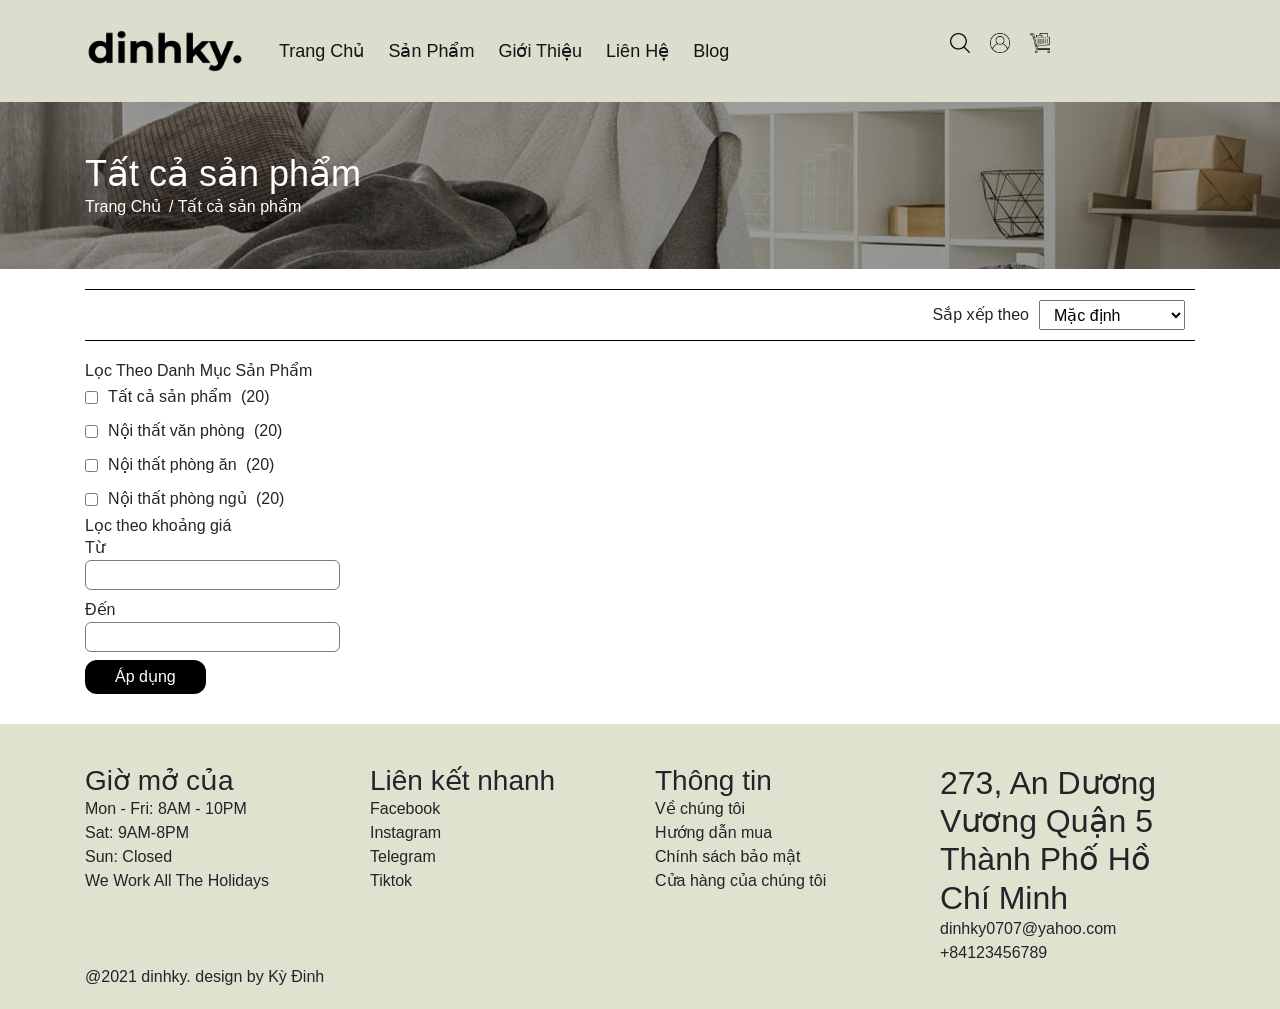
<file: danh-muc-san-pham.html>
<!DOCTYPE html>
<html lang="en">
<head>
    <meta charset="UTF-8">
    <meta http-equiv="X-UA-Compatible" content="IE=edge">
    <meta name="viewport" content="width=device-width, initial-scale=1.0">
    <title>Document</title>
    <link rel="stylesheet" href="./assets/css/bootstrap.css">
    <link rel="stylesheet" href="./assets/css/style.css">
    <script src="./assets/js/jquery.js"></script>
    <link rel="stylesheet" href="./assets/css/all.css">
    <link rel="shortcut icon" type="image/png" href="./assets/img/logo/logo_title.png">

</head>
<body>
    <div class="category-wrapper">
        <header class="header"></header>
        <div class="content">
            
            <div class="banner_all-shop">
                <div class="container">
                    <div class="banner_shop-title">
                        <h2 class="banner_shop-title-h2">
                            Tất cả sản phẩm
                        </h2>
                        <div class="banner_shop-link">
                            <a href="./index.html">Trang Chủ</a>
                            <span class="banner_title-span">Tất cả sản phẩm</span>
                        </div>
                    </div>
                </div>
            </div>
    
            <div class="product_shop">
                <div class="container">
                    <div class="menu_sort">
                        <div class="menu_sort-left">
                            <span><i class="fa fa-th"></i></span>
                            <span><i class="fal fa-list-ul"></i></span>
                        </div>
                        <div class="menu_sort-right">
                            <label for="sortby">Sắp xếp theo</label>
                            <select name="sortby" id="sortby">
                                <option value="0" class="sortby-option">Mặc định</option>
                                <option value="1" class="sortby-option">Giá Tăng Dần</option>
                                <option value="2" class="sortby-option">Giá Giảm Dần</option>
                            </select>
                        </div>
                    </div>
                    <div class="all-product">
                        <div class="row">
                            <div class="col-xl-3 col-lg-3">
                                <div class="filter-category">
                                    <h3 class="filter-category-title">
                                        Lọc Theo Danh Mục Sản Phẩm
                                    </h3>
                                    <ul class="filter-category-list">
                                        <li class="filter-category-item">
                                            <input type="checkbox" class="all checkbox-product" name="" id="checkbox1">
                                            <label for="checkbox1">
                                                <span>Tất cả sản phẩm</span>
                                                <span class="quantity-all">(20)</span>
                                            </label>
    
                                        </li>
                                        <li class="filter-category-item">
                                            <input type="checkbox" class="office checkbox-product" name="" id="checkbox2">
                                            <label for="checkbox2">
                                                <span>Nội thất văn phòng</span>
                                                <span class="quantity-office">(20)</span>
                                            </label>
    
                                        </li>
                                        <li class="filter-category-item">
                                            <input type="checkbox" class="kitchen checkbox-product" name="" id="checkbox3">
                                            <label for="checkbox3">
                                                <span>Nội thất phòng ăn</span>
                                                <span class="quantity-kitchen">(20)</span>
                                            </label>
                                        </li>
                                        <li class="filter-category-item">
                                            <input  type="checkbox" class=" bedroom checkbox-product" name="" id="checkbox4">
                                            <label for="checkbox4">
                                                <span>Nội thất phòng ngủ</span>
                                                <span class="quantity-bedroom">(20)</span>
                                            </label>
                                        </li>
                                    </ul>
                                </div>
                                <div class="filter-cost">
                                    <h3 class="filter-cost-title">
                                        Lọc theo khoảng giá
                                    </h3>
                                    <div class="message-filter-range">
                                        
                                    </div>
                                    <div class="filter-cost-group">
                                        <div class="cost-group">
                                            <label for="filter-cost-from">Từ</label>
                                            <input type="number" class="filter-cost-input" id="filter-cost-from">
                                        </div>
                                        <div class="cost-group">
                                            <label for="filter-cost-to">Đến</label>
                                            <input type="number" class="filter-cost-input" id="filter-cost-to">
                                        </div>
                                    </div>
                                    <div>
                                        <button type="button" class="btn-apply-filter-cost">Áp dụng</button>
                                    </div>
                                    
                                </div>
                            </div>
                            <div class="col-xl-9 col-lg-9">
                               <div class="row product-render-all">
                                   <!-- render product Page tat-ca-san-pham.html -->
                               </div>
                               <ul class="product-page-list">
                                <!-- render List Page page tat-ca-san-pham.html -->
                               </ul>
                            </div>
                        </div>
                    </div>
                </div>
            </div>
        
        </div>
        <footer class="footer"></footer>
    </div>
    <div class="modal_login-register"></div>
    <div class="form_login"></div>
    <div class="form_register"></div>
    <div class="form_search"></div>
</body>
<script src="./assets/js/header.js"></script>
<script src="./assets/js/category.js"></script>
</html>
</file>
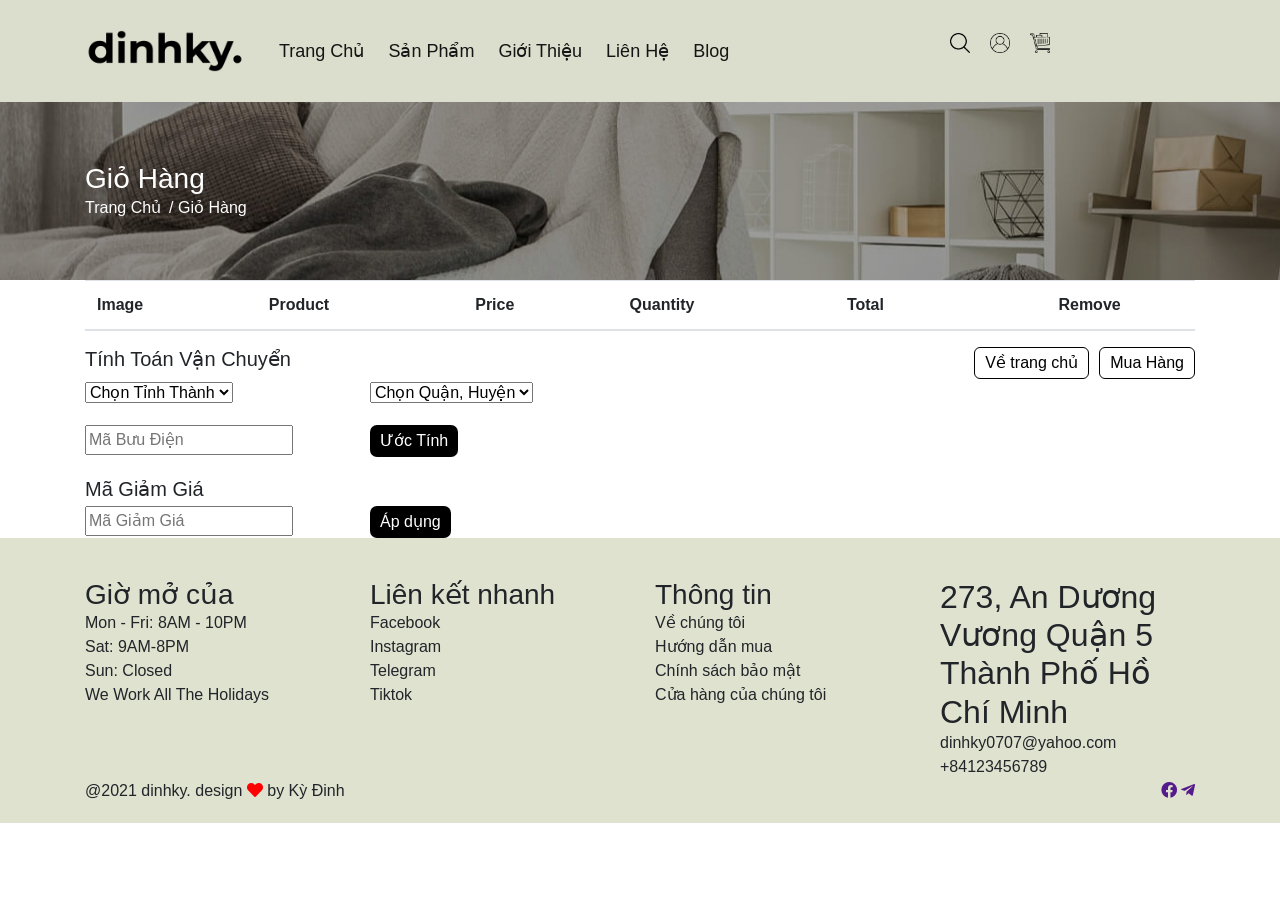
<file: gio-hang.html>
<!DOCTYPE html>
<html lang="en">
<head>
    <meta charset="UTF-8">
    <meta http-equiv="X-UA-Compatible" content="IE=edge">
    <meta name="viewport" content="width=device-width, initial-scale=1.0">
    <title>Document</title>
    <link rel="stylesheet" href="assets/css/bootstrap.css">
    <link rel="stylesheet" href="assets/css/style.css">
    <script src="./assets/js/jquery.js"></script>
    <link rel="stylesheet" href="https://pro.fontawesome.com/releases/v5.10.0/css/all.css" integrity="sha384-AYmEC3Yw5cVb3ZcuHtOA93w35dYTsvhLPVnYs9eStHfGJvOvKxVfELGroGkvsg+p" crossorigin="anonymous"/>
    <link rel="stylesheet" href="./assets/css/giohang.css">
    <link rel="shortcut icon" type="image/png" href="./assets/img/logo/logo_title.png">
    
</head>
<body>
    <div class="wrapper-cart">
        <header class="header"></header>
        <div class="content">
            <div class="cart-banner">
                <div class="container">
                    <h3 class="cart-banner-title">Giỏ Hàng</h3>
                    <div class="cart-banner-link">
                        <a href="./index.html" class="cart-banner-link-a">Trang Chủ</a>
                        <span class="cart-banner-span">Giỏ Hàng</span>
                    </div>
                </div>
            </div>
            <div class="product-cart">
                <div class="container">
                    <table class="table">
                        <thead>
                            <tr>
                                <th class="pro-thumbnail">Image</th>
                                <th class="pro-title">Product</th>
                                <th class="pro-price">Price</th>
                                <th class="pro-quantity">Quantity</th>
                                <th class="pro-subtotal">Total</th>
                                <th class="pro-remove">Remove</th>
                            </tr>
                        </thead>
                        <tbody class="render-listcart-cart">
                           <!-- render table -->
                        </tbody>
                    </table>
                    <div class="row">
                        <div class="col-lg-6 col-12">
                            <div class="cart-left-top">
                                <h3 class="cart-left-top-title">Tính Toán Vận Chuyển</h3>
                                <div class="row">
                                    <div class="col-lg-6 col-6" style="margin-bottom: 20px;">
                                        <select name="" id="" class="cart-left-select">
                                            <option value="0" selected>Chọn Tỉnh Thành</option>
                                            <option value="1">Việt Nam</option>
                                            <option value="1">Việt Nam</option>
                                            <option value="1">Việt Nam</option>
                                            <option value="1">Việt Nam</option>
                                            <option value="1">Việt Nam</option>
                                        </select>
                                    </div>
                                    <div class="col-lg-6 col-6">
                                        <select name="" id="" class="cart-left-select">
                                            <option value="0">Chọn Quận, Huyện</option>
                                        </select>
                                    </div>
                                    <div class="col-lg-6 col-6">
                                        <input type="text" placeholder="Mã Bưu Điện">
                                    </div>
                                    <div class="col-lg-6 col-6">
                                        <button type="button" class="btn-estimate">Ước Tính</button>
                                    </div>
                                </div>
                            </div>
                            <div class="cart-left-bot">
                                <h3 class="cart-left-bot-title">
                                    Mã Giảm Giá
                                </h3>
                                <div class="row">
                                    <div class="col-lg-6 col-6">
                                        <input type="text" placeholder="Mã Giảm Giá">
                                    </div>
                                    <div class="col-lg-6 col-6">
                                        <button type="button" class="btn-apply">Áp dụng</button>
                                    </div>
                                </div>
                            </div>
                            
                        </div>
                        <div class="col-lg-6 col-12">
                            <div class="cart-right">
                                <div class="cart-right-bot">
                                    <a href="./index.html">Về trang chủ</a>
                                    <a href="./mua-hang.html">Mua Hàng</a>
                                </div>
                            </div>
                        </div>
                    </div>
                </div>
            </div>
        </div>
        <footer class="footer"></footer>
    </div>
    <div class="modal_login-register"></div>
    <div class="form_login"></div>
    <div class="form_register"></div>
    <div class="form_search"></div>
</body>
<script src="./assets/js/cart.js"></script>
<script src="./assets/js/header.js"></script>
</html>
</file>
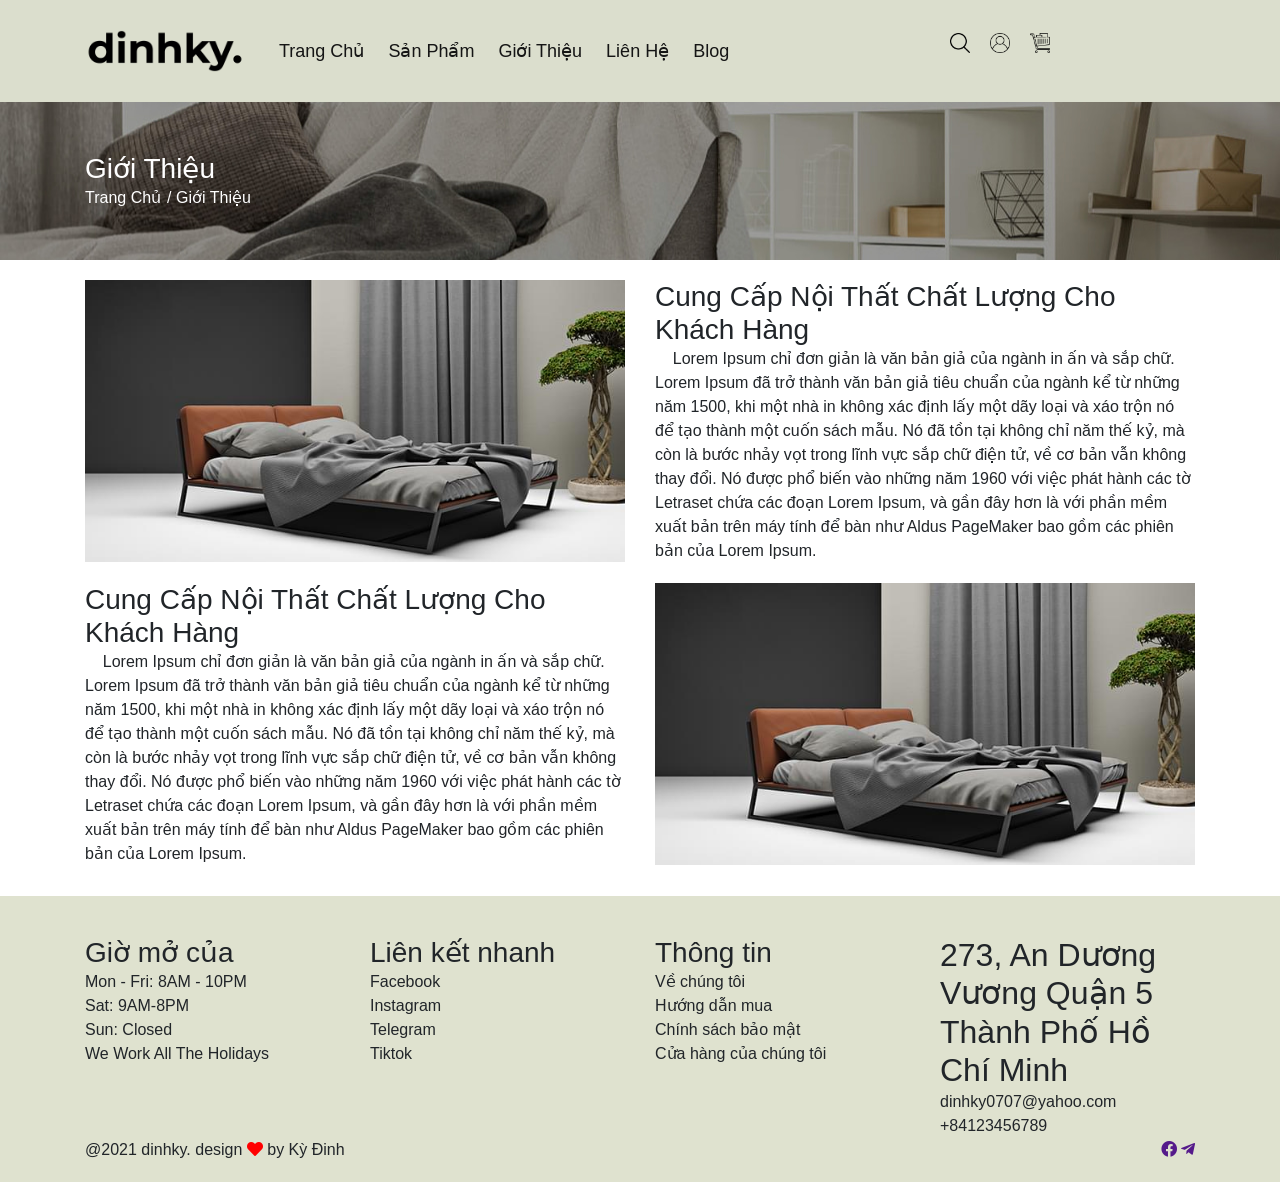
<file: gioi-thieu.html>
<!DOCTYPE html>
<html lang="en">
<head>
    <meta charset="UTF-8">
    <meta http-equiv="X-UA-Compatible" content="IE=edge">
    <meta name="viewport" content="width=device-width, initial-scale=1.0">
    <title>Giới Thiệu</title>
    <link rel="stylesheet" href="https://pro.fontawesome.com/releases/v5.10.0/css/all.css" integrity="sha384-AYmEC3Yw5cVb3ZcuHtOA93w35dYTsvhLPVnYs9eStHfGJvOvKxVfELGroGkvsg+p" crossorigin="anonymous"/>
    <link rel="stylesheet" href="assets/css/bootstrap.css">
    <link rel="stylesheet" href="assets/css/style.css">
    <script src="./assets/js/jquery.js"></script>
    <link rel="stylesheet" href="./assets/css/about.css">
    <link rel="shortcut icon" type="image/png" href="./assets/img/logo/logo_title.png">

</head>
<body>
    <div class="wrapper-about">
        <header class="header"></header>
        <div class="content">
            <div class="about-section-banner">
                <div class="container">
                    <div class="about-content">
                        <h3 class="about-content-title">Giới Thiệu</h3>
                        <div class="about-content-link">
                            <a href="./index.html">Trang Chủ</a>
                            <span>Giới Thiệu</span>
                        </div>
                    </div>
                </div>
            </div>
            <div class="about-section-content-1">
                <div class="container">
                    <div class="row">
                        <div class="col-xl-6 col-lg-6 col-md-6 col-sm-6 col-6">
                            <div class="sec-1-left">
                                <img src="./assets/img/banner/banner6.jpg" alt="">
                            </div>
                        </div>
                        <div class="col-xl-6 col-lg-6 col-md-6 col-sm-6 col-6">
                            <div class="sec-1-right">
                                <h3 class="sec-1-title">
                                    Cung Cấp Nội Thất Chất Lượng Cho Khách Hàng
                                </h3>
                                <p>&nbsp&nbsp&nbsp&nbspLorem Ipsum chỉ đơn giản là văn bản giả của ngành in ấn và sắp chữ. Lorem Ipsum đã trở thành văn bản giả tiêu chuẩn của ngành kể từ những năm 1500, khi một nhà in không xác định lấy một dãy loại và xáo trộn nó để tạo thành một cuốn sách mẫu. Nó đã tồn tại không chỉ năm thế kỷ, mà còn là bước nhảy vọt trong lĩnh vực sắp chữ điện tử, về cơ bản vẫn không thay đổi. Nó được phổ biến vào những năm 1960 với việc phát hành các tờ Letraset chứa các đoạn Lorem Ipsum, và gần đây hơn là với phần mềm xuất bản trên máy tính để bàn như Aldus PageMaker bao gồm các phiên bản của Lorem Ipsum.</p>
                            </div>
                        </div>
                    </div>
                </div>
            </div>
            <div class="about-section-content-1">
                <div class="container">
                    <div class="row">
                        <div class="col-xl-6 col-lg-6 col-md-6 col-sm-6 col-6">
                            <div class="sec-1-right">
                                <h3 class="sec-1-title">
                                    Cung Cấp Nội Thất Chất Lượng Cho Khách Hàng
                                </h3>
                                <p>&nbsp&nbsp&nbsp&nbspLorem Ipsum chỉ đơn giản là văn bản giả của ngành in ấn và sắp chữ. Lorem Ipsum đã trở thành văn bản giả tiêu chuẩn của ngành kể từ những năm 1500, khi một nhà in không xác định lấy một dãy loại và xáo trộn nó để tạo thành một cuốn sách mẫu. Nó đã tồn tại không chỉ năm thế kỷ, mà còn là bước nhảy vọt trong lĩnh vực sắp chữ điện tử, về cơ bản vẫn không thay đổi. Nó được phổ biến vào những năm 1960 với việc phát hành các tờ Letraset chứa các đoạn Lorem Ipsum, và gần đây hơn là với phần mềm xuất bản trên máy tính để bàn như Aldus PageMaker bao gồm các phiên bản của Lorem Ipsum.</p>
                            </div>
                        </div>
                        <div class="col-xl-6 col-lg-6 col-md-6 col-sm-6 col-6">
                            <div class="sec-1-left">
                                <img src="./assets/img/banner/banner6.jpg" alt="">
                            </div>
                        </div>
                        
                    </div>
                </div>
            </div>
        </div>
        <footer class="footer"></footer>
    </div>
    <div class="modal_login-register"></div>
    <div class="form_login"></div>
    <div class="form_register"></div>
</body>
<script src="./assets/js/header.js"></script>
</html>
</file>
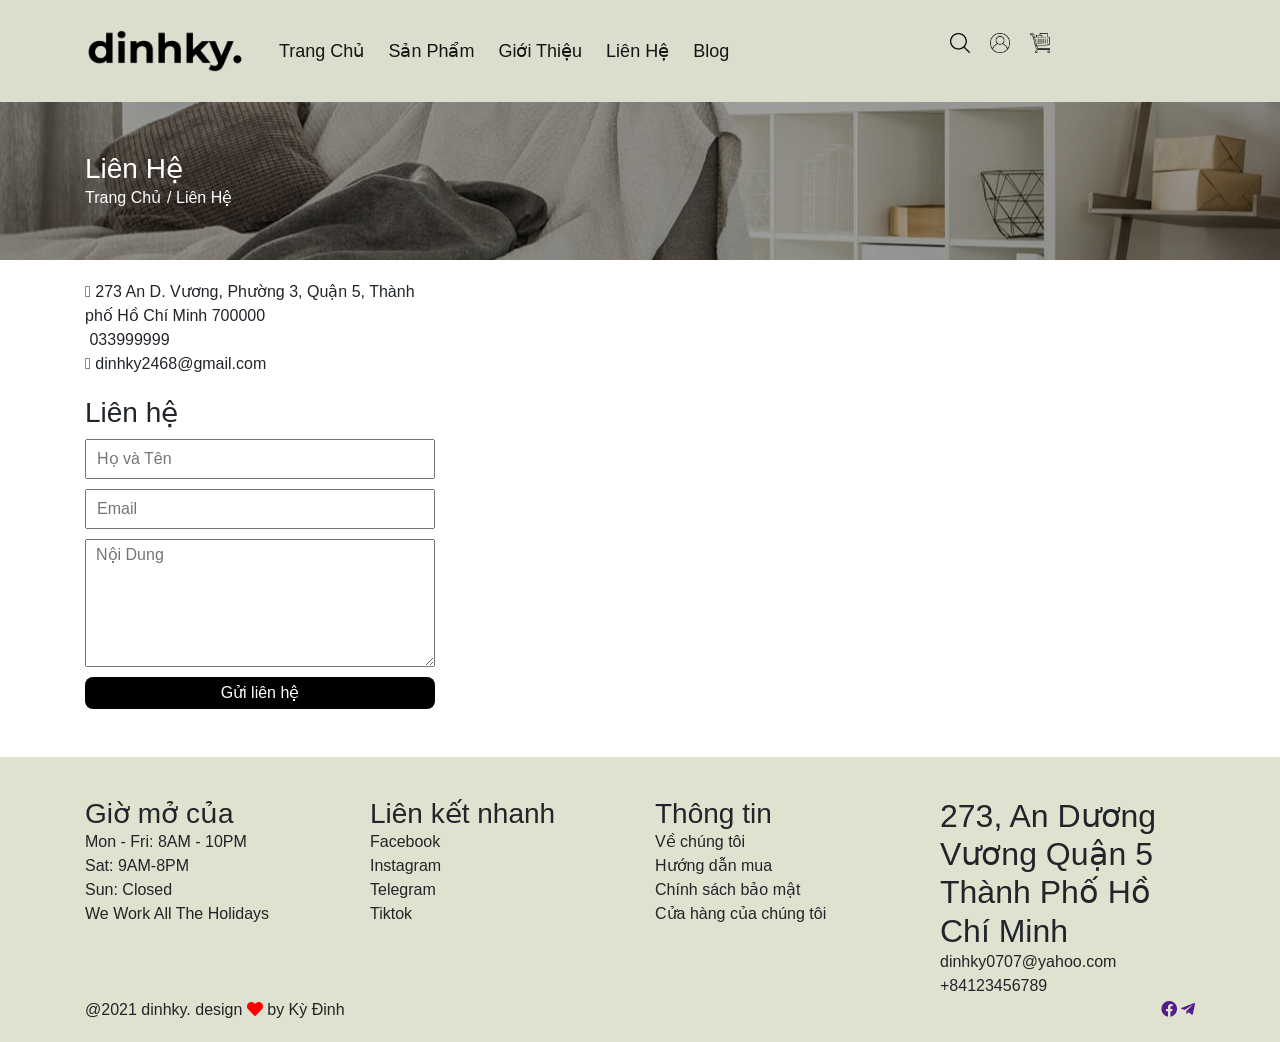
<file: lien-he.html>
<!DOCTYPE html>
<html lang="en">
<head>
    <meta charset="UTF-8">
    <meta http-equiv="X-UA-Compatible" content="IE=edge">
    <meta name="viewport" content="width=device-width, initial-scale=1.0">
    <title>Liên Hệ</title>
    <link rel="stylesheet" href="https://pro.fontawesome.com/releases/v5.10.0/css/all.css" integrity="sha384-AYmEC3Yw5cVb3ZcuHtOA93w35dYTsvhLPVnYs9eStHfGJvOvKxVfELGroGkvsg+p" crossorigin="anonymous"/>
    <link rel="stylesheet" href="assets/css/bootstrap.css">
    <link rel="stylesheet" href="assets/css/style.css">
    <script src="./assets/js/jquery.js"></script>
    <link rel="stylesheet" href="./assets/css/contact.css">
    <link rel="shortcut icon" type="image/png" href="./assets/img/logo/logo_title.png">

</head>
<body>
    <div class="contact-wrapper">
        <header class="header"></header>
        <div class="content">
            <div class="contact-section-banner">
                <div class="container">
                    <div class="contact-content">
                        <h3 class="contact-content-title">Liên Hệ</h3>
                        <div class="contact-content-link">
                            <a href="./index.html">Trang Chủ</a>
                            <span>Liên Hệ</span>
                        </div>
                    </div>
                </div>
            </div>
            <div class="contact-section-content">
                <div class="container">
                    <div class="row">
                        <div class="col-xl-4 col-lg-4 col-md-6 col-sm-12">
                            <div class="contact-content-left">
                                <div class="contact-content-left-top">
                                    <ul class="contact-content-left-top-list">
                                        <li class="contact-content-left-top-item">
                                            <span><i class="fal fa-map-marker-alt"></i></span>
                                            <span>273 An D. Vương, Phường 3, Quận 5, Thành phố Hồ Chí Minh 700000</span>
                                        </li>
                                        <li class="contact-content-left-top-item">
                                            <span><i class="fas fa-mobile-android"></i></span>
                                            <span>033999999</span>
                                        </li>
                                        <li class="contact-content-left-top-item">
                                            <span><i class="fal fa-envelope-open"></i></span>
                                            <span>dinhky2468@gmail.com</span>
                                        </li>
                                    </ul>
                                </div>
                                <div class="contact-content-left-bot">
                                    <h3 class="contact-content-left-bot-title">
                                        Liên hệ
                                    </h3>
                                    <input type="text" class="contact-content-left-bot-input" placeholder="Họ và Tên">
                                    <input type="text" class="contact-content-left-bot-input" placeholder="Email">
                                    <textarea placeholder="Nội Dung" name="" id="" cols="30" rows="5" class="contact-content-left-bot-textarea"></textarea>
                                    <button type="button" class="btn-send-contact">Gửi liên hệ</button>
                                </div>
                            </div>
                        </div>
                        <div class="col-xl-8 col-lg-8 col-md-6 col-sm-12">
                            <div class="contact-content-right">
                                <div class="contact-content-map">
                                    <iframe src="https://www.google.com/maps/embed?pb=!1m18!1m12!1m3!1d3919.669658423676!2d106.68006961424594!3d10.759922362441683!2m3!1f0!2f0!3f0!3m2!1i1024!2i768!4f13.1!3m3!1m2!1s0x31752f1b7c3ed289%3A0xa06651894598e488!2zVHLGsOG7nW5nIMSQ4bqhaSBo4buNYyBTw6BpIEfDsm4!5e0!3m2!1svi!2s!4v1640312942641!5m2!1svi!2s" width="600" height="450" style="border:0;" allowfullscreen="" loading="lazy"></iframe>
                                </div>
                            </div>
                        </div>
                    </div>
                </div>
            </div>
        </div>
        <footer class="footer"></footer>
    </div>
    <div class="modal_login-register"></div>
    <div class="form_login"></div>
    <div class="form_register"></div>
    <div class="form_search"></div>
</body>
<script src="./assets/js/header.js"></script>
</html>
</file>
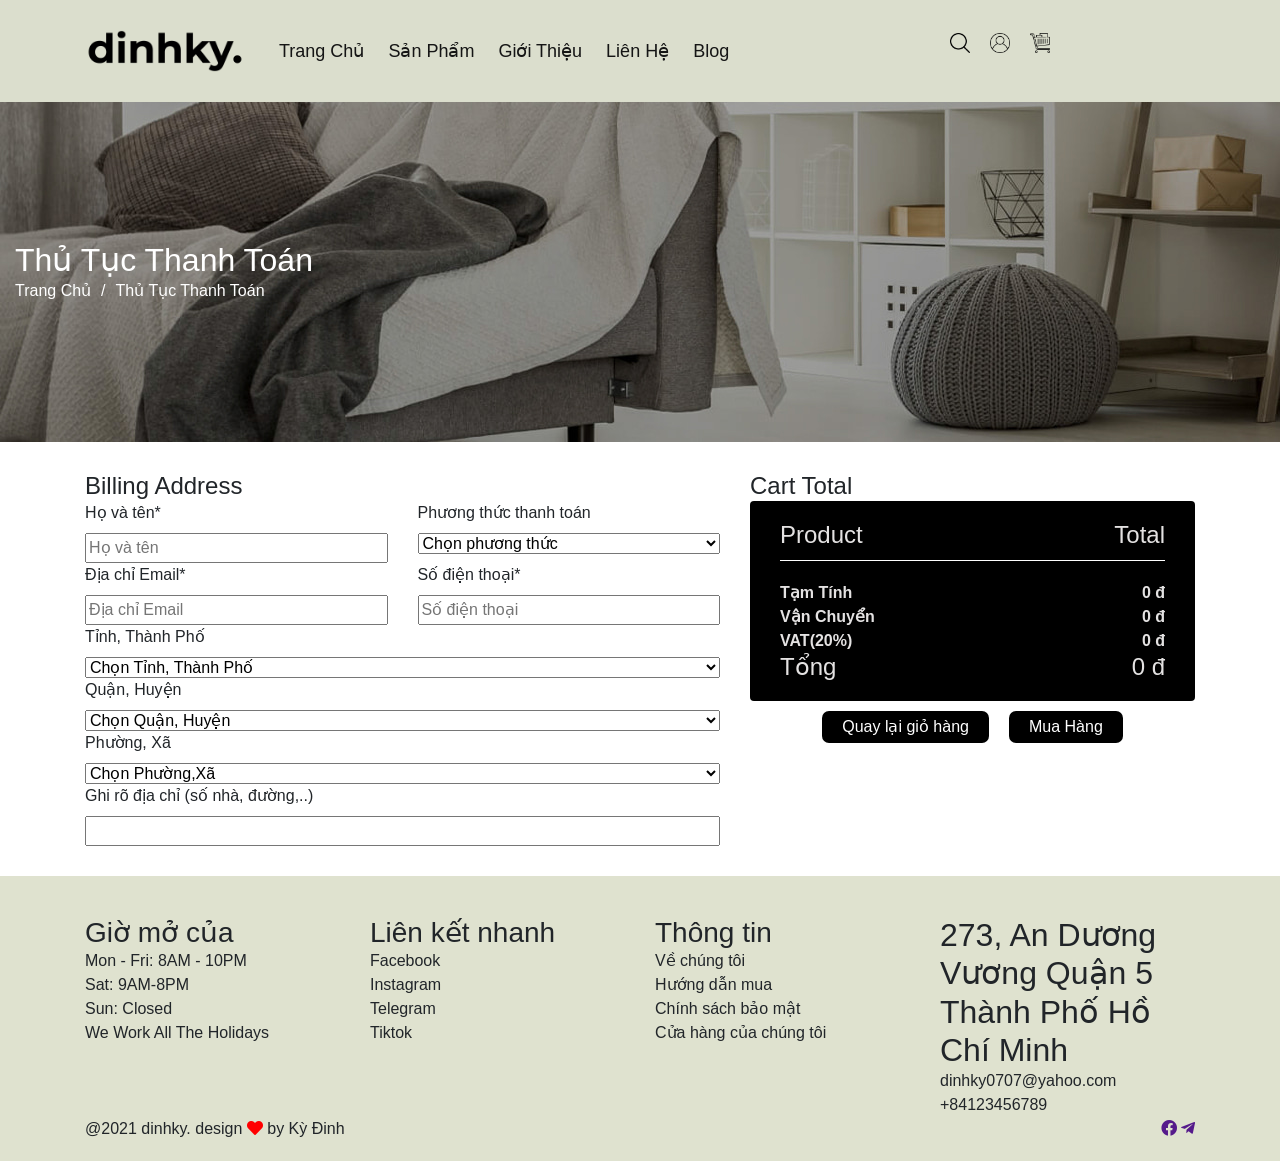
<file: mua-hang.html>
<!doctype html>
<html class="no-js" lang="zxx">

<head>
    <meta charset="utf-8">
    <meta http-equiv="x-ua-compatible" content="ie=edge">
    <title>Checkout || nelson</title>
    <meta name="description" content="">
    <meta name="viewport" content="width=device-width, initial-scale=1"> 
    <link rel="stylesheet" href="assets/css/bootstrap.css">
    <link rel="stylesheet" href="assets/css/style.css">
    <link rel="stylesheet" href="https://pro.fontawesome.com/releases/v5.10.0/css/all.css" integrity="sha384-AYmEC3Yw5cVb3ZcuHtOA93w35dYTsvhLPVnYs9eStHfGJvOvKxVfELGroGkvsg+p" crossorigin="anonymous"/>
    <link rel="stylesheet" href="assets/css/muahang.css">
    <script src="./assets/js/jquery.js"></script>
    <link rel="shortcut icon" type="image/png" href="./assets/img/logo/logo_title.png">

</head>

<body>
    <div id="main-wrapper">
        <header class="header"></header>
        <!-- Page Banner Section Start -->
        <div class="content">
            <div class="page-banner-section position-relative">
              <div class="page-banner-img">
                  <img src="assets/img/banner/banner_lienhe.jpg" alt="">
              </div>
              <div class="page-banner-content position-absolute">
                  <div class="container">
                          <div class="page-banner-text-left">
                              <h2>Thủ Tục Thanh Toán</h2>
                              <ul class="page-banner-list">
                                  <li><a href="index.html">Trang Chủ</a></li>
                                  <li>Thủ Tục Thanh Toán</li>
                              </ul>
                          </div>
                  </div>
              </div>
            </div>
            <div class="checkout-section section pt-90 pt-lg-70 pt-md-60 pt-sm-50 pt-xs-40  pb-70 pb-lg-50 pb-md-40 pb-sm-30 pb-xs-20">
                <div class="container">
                    <div class="row">
                        <div class="col-12">
                            <!-- Checkout Form Start-->
                            <form action="#" class="checkout-form">
                                <div class="row row-40">
                                    <div class="col-lg-7">
                                        <!-- Billing Address -->
                                        <div id="billing-form" class="mb-10">
                                            <h4 class="checkout-title">Billing Address</h4>
    
                                            <div class="row">
    
                                                <div class="col-md-6 col-12 mb-20 input-group">
                                                    <label>Họ và tên*</label>
                                                    <input id="b-fullName" type="text" placeholder="Họ và tên">
                                                    <span class="b-message"></span>
                                                </div>
    
                                                <div class="col-md-6 col-12 mb-20 input-group">
                                                    <label>Phương thức thanh toán</label>
                                                    <select name="" id="b-payment-method" class="buy-select">
                                                        <option value="0" class="buy-option" selected>Chọn phương thức</option>
                                                        <option value="1" class="buy-option">Thanh toán khi nhận hàng</option>
                                                        <option value="2" class="buy-option">Thanh toán khi nhận hàng</option>
                                                    </select>
                                                    <span class="b-message"></span>
                                                </div>
    
                                                <div class="col-md-6 col-12 mb-20 input-group">
                                                    <label>Địa chỉ Email*</label>
                                                    <input id="b-email" type="email" placeholder="Địa chỉ Email">
                                                    <span class="b-message"></span>
                                                </div>
    
                                                <div class="col-md-6 col-12 mb-20 input-group">
                                                    <label>Số điện thoại*</label>
                                                    <input id="b-phone" type="text" placeholder="Số điện thoại">
                                                    <span class="b-message"></span>
                                                </div>
                                                <div class="col-12 mb-20 input-group">
                                                    <label>Tỉnh, Thành Phố</label>
                                                    <select name="" id="b-province" class="buy-select">
                                                        <option value="0" class="buy-option" selected>Chọn Tỉnh, Thành Phố</option>
                                                    </select>
                                                    <span class="b-message"></span>
                                                </div>
                                                <div class="col-12 mb-20 input-group">
                                                    <label>Quận, Huyện</label>
                                                    <select name="" id="b-district" class="buy-select">
                                                        <option value="0" class="buy-option" selected>Chọn Quận, Huyện</option>
                                                        <option value="1" class="buy-option">Việt Nam</option>
                                                    </select>
                                                    <span class="b-message"></span>
                                                </div>
                                                <div class="col-12 mb-20 input-group">
                                                    <label>Phường, Xã</label>
                                                    <select name="" id="b-wards" class="buy-select">
                                                        <option value="0" class="buy-option" selected>Chọn Phường,Xã</option>
                                                        <option value="1" class="buy-option">Việt Nam</option>
                                                        <option value="2" class="buy-option">Việt Nam</option>
                                                    </select>
                                                    <span class="b-message"></span>
                                                </div>
                                                <div class="col-12 mb-20 input-group">
                                                    <label>Ghi rõ địa chỉ (số nhà, đường,..)</label>
                                                    <input id="b-apartmentnumber" type="text">
                                                    <span class="b-message"></span>
                                                </div>
                                            </div>
    
                                        </div>
                                    </div>
                                    <div class="col-lg-5">
                                        <div class="row">
                                            <!-- Cart Total -->
                                            <div class="col-12 mb-60">
                                                <h4 class="checkout-title">Cart Total</h4>
                                                <div class="checkout-cart-total">
                                                    <h4 class="total-h4">Product <span>Total</span></h4>
    
                                                    <ul class="render-listcart-buy">
                                                        <li class="render-listcart-item"> <span class="listcart-name"></span>  X 01 <span class="listcart-money">$20302</span></li>
                                                    </ul>
                                                    <div class="b-check-cart-total">
                                                        <p class="b-space-between">Tạm Tính <span id="b-temp">0đ</span></p>
                                                        <p class="b-space-between">Vận Chuyển <span id="b-shipping">00.00đ</span></p>
                                                        <p class="b-space-between">VAT(20%) <span id="b-vat">00.00đ</span></p>
                                                        <h4 class="b-space-between">Tổng <span id="b-total">296.00đ</span></h4>
                                                    </div>
                                                </div>
                                            </div>
                                            <div class="col-12">
                                                <div class="b-controller-btn">
                                                    <button type="button">Quay lại giỏ hàng</button>
                                                    <button type="button" onclick="addOrder()">Mua Hàng</button>
                                                </div>
                                            </div>
                                        </div>
                                    </div>
                                </div>
                            </form>
                        </div>
                    </div>
                </div>
            </div>
        </div>
        <footer class="footer"></footer>
    </div>
    <div class="modal_login-register"></div>
    <div class="form_login"></div>
    <div class="form_register"></div>
    <div class="form_search"></div>
</body>
<script src="./assets/js/header.js"></script>
<script src="./assets/js/buy.js"></script>
</html>
</file>
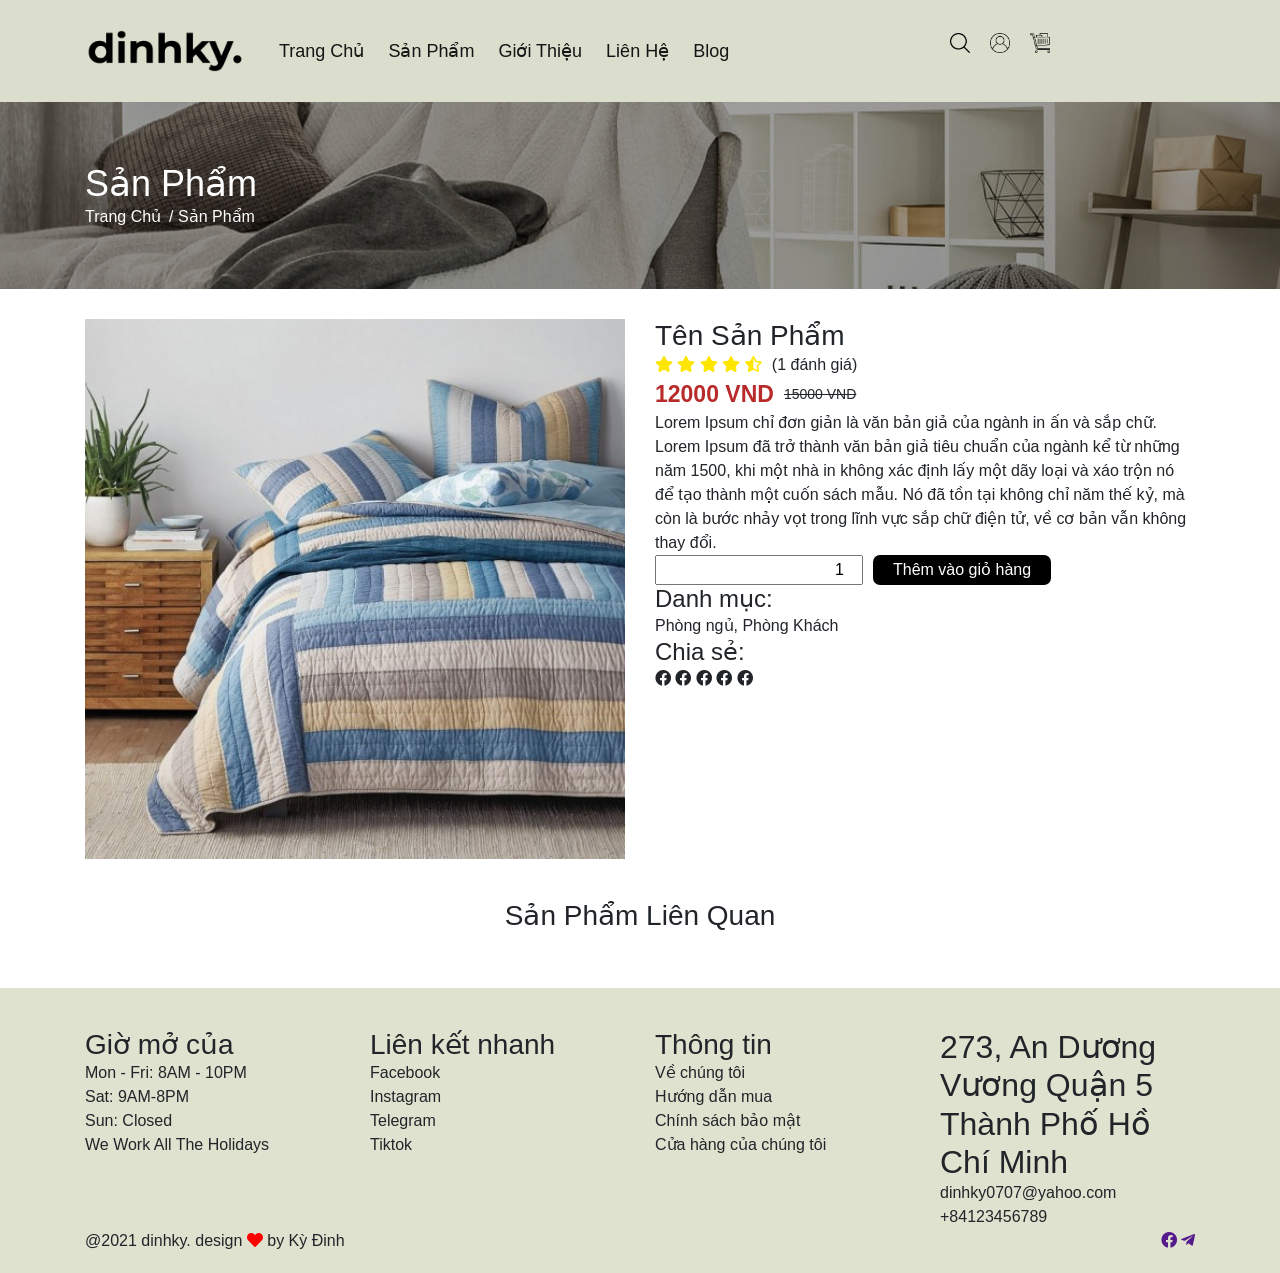
<file: san-pham.html>
<!doctype html>
<html class="no-js" lang="zxx">

<head>
    <meta charset="utf-8">
    <meta http-equiv="x-ua-compatible" content="ie=edge">
    <title>Sản Phẩm</title>
    <meta name="description" content="">
    <meta name="viewport" content="width=device-width, initial-scale=1">
    <!-- Place favicon.ico in the root directory -->
    <link rel="stylesheet" href="./assets/css/slicklider.css">
    <link rel="stylesheet" href="assets/css/bootstrap.css">
     <link rel="stylesheet" href="https://pro.fontawesome.com/releases/v5.10.0/css/all.css" integrity="sha384-AYmEC3Yw5cVb3ZcuHtOA93w35dYTsvhLPVnYs9eStHfGJvOvKxVfELGroGkvsg+p" crossorigin="anonymous"/>
     <link rel="stylesheet" href="assets/css/style.css">
     <link rel="stylesheet" href="assets/css/sanpham.css">
     <script src="./assets/js/jquery.js"></script>
     <script src="./assets/js/slicklider.js"></script>
    <link rel="shortcut icon" type="image/png" href="./assets/img/logo/logo_title.png">

</head>

<body>
    <div id="product-wrapper">
    <header class="header"></header>
        <div class="product-banner-section">
            <div class="container">
                <div class="product-banner-content">
                    <div class="product-banner-title">
                        <h3 class="producut-banner-h3">
                            Sản Phẩm
                        </h3>
                    </div>
                    <div class="prouduct-banner-link">
                        <a href="./index.html" class="product-banner-link-a">Trang Chủ</a>
                        <span>Sản Phẩm</span>
                    </div>
                </div>
            </div>
        </div>
        <!--single product-->
        <div class="product-single">
            <div class="container">
                <div class="row">
                    <div class="col-xl-6 col-lg-6 col-md-6 col-sm-12 col-12">
                        <div class="product-single-left">
                            <img src="./assets/img/product/bedroom/changoi01.jpg" alt="" class="product-single-left-img">
                        </div>
                    </div>
                    <div class="col-xl-6 col-lg-6 col-md-6 col-sm-12 col-12">
                        <div class="product-single-right">
                            <div class="product-right-name">
                                <h3 class="product-right-name-h3">
                                    Tên Sản Phẩm
                                </h3>
                            </div>
                            <div class="product-right-rate">
                                <div class="product-right-rate-left">
                                    <span><i class="fas fa-star"></i></span>
                                    <span><i class="fas fa-star"></i></span>
                                    <span><i class="fas fa-star"></i></span>
                                    <span><i class="fas fa-star"></i></span>
                                    <span><i class="fas fa-star-half-alt"></i></span>
                                </div>
                                <div class="product-right-rate-right">
                                    <span>(1 đánh giá)</span>
                                </div>
                            </div>
                            <div class="product-right-cost">
                                <span class="current-cost">12000 VND</span>
                                <span class="old-cost">15000 VND</span>
                            </div>
                            <div class="product-right-description">
                                <p class="product-right-description-p">
                                    Lorem Ipsum chỉ đơn giản là văn bản giả của ngành in ấn và sắp chữ. Lorem Ipsum đã trở thành văn bản giả tiêu chuẩn của ngành kể từ những năm 1500, khi một nhà in không xác định lấy một dãy loại và xáo trộn nó để tạo thành một cuốn sách mẫu. Nó đã tồn tại không chỉ năm thế kỷ, mà còn là bước nhảy vọt trong lĩnh vực sắp chữ điện tử, về cơ bản vẫn không thay đổi. 
                                </p>
                            </div>
                            <div class="product-right-add-cart">
                                <input type="number" name="input-quantity" id="input-quantity" value="1" min = "1">
                                <button type="button" id="btn-add-cart">Thêm vào giỏ hàng</button>
                            </div>
                            <div class="product-right-category">
                                <h4 class="product-right-category-h4">
                                    Danh mục: 
                                </h4>
                                <p class="proudct-right-category-list">
                                    Phòng ngủ, Phòng Khách
                                </p>
                            </div>
                            <div class="product-right-share">
                                <h4 class="product-right-share-h4">
                                    Chia sẻ: 
                                </h4>
                                <p class="product-right-share-p">
                                    <span><i class="fab fa-facebook"></i></span>
                                    <span><i class="fab fa-facebook"></i></span>
                                    <span><i class="fab fa-facebook"></i></span>
                                    <span><i class="fab fa-facebook"></i></span>
                                    <span><i class="fab fa-facebook"></i></span>
                                </p>
                            </div>
                        </div>
                    </div>
                </div>
            </div>
        </div>
        <!-- related product -->
        <div class="product-related">
            <div class="container">
                <div class="product-related-top">
                    <h3 class="product-related-title">
                        Sản Phẩm Liên Quan
                    </h3>
                </div>
                <div class="product-related-mid">
                    <!-- <div class="product-related-item">
                        <div class="product-related-image">
                            <a href="./san-pham.html" class="product-related-img-link">
                                <img src="./assets/img/product/bedroom/giuong01.jpg" alt="" class="product-related-img">
                            </a>
                        </div>
                        <div class="product-related-content">
                            <h3 class="product-related-content-title">
                                Chăn gối, không cần giặt
                            </h3>
                            <div class="product-related-content-cost">
                                <span class="product-related-content-cost-current">12312</span>
                                <span class="product-related-content-cost-old">121223</span>
                            </div>
                        </div>
                    </div> -->
                </div>
            </div>
        </div>
        <footer class="footer"></footer>
    </div>
    <div class="modal_login-register"></div>
    <div class="form_login"></div>
    <div class="form_register"></div>
    <div class="form_search"></div>
</body>
<script src="./assets/js/header.js"></script>
<script src="./assets/js/product.js"></script>
</html>
</file>
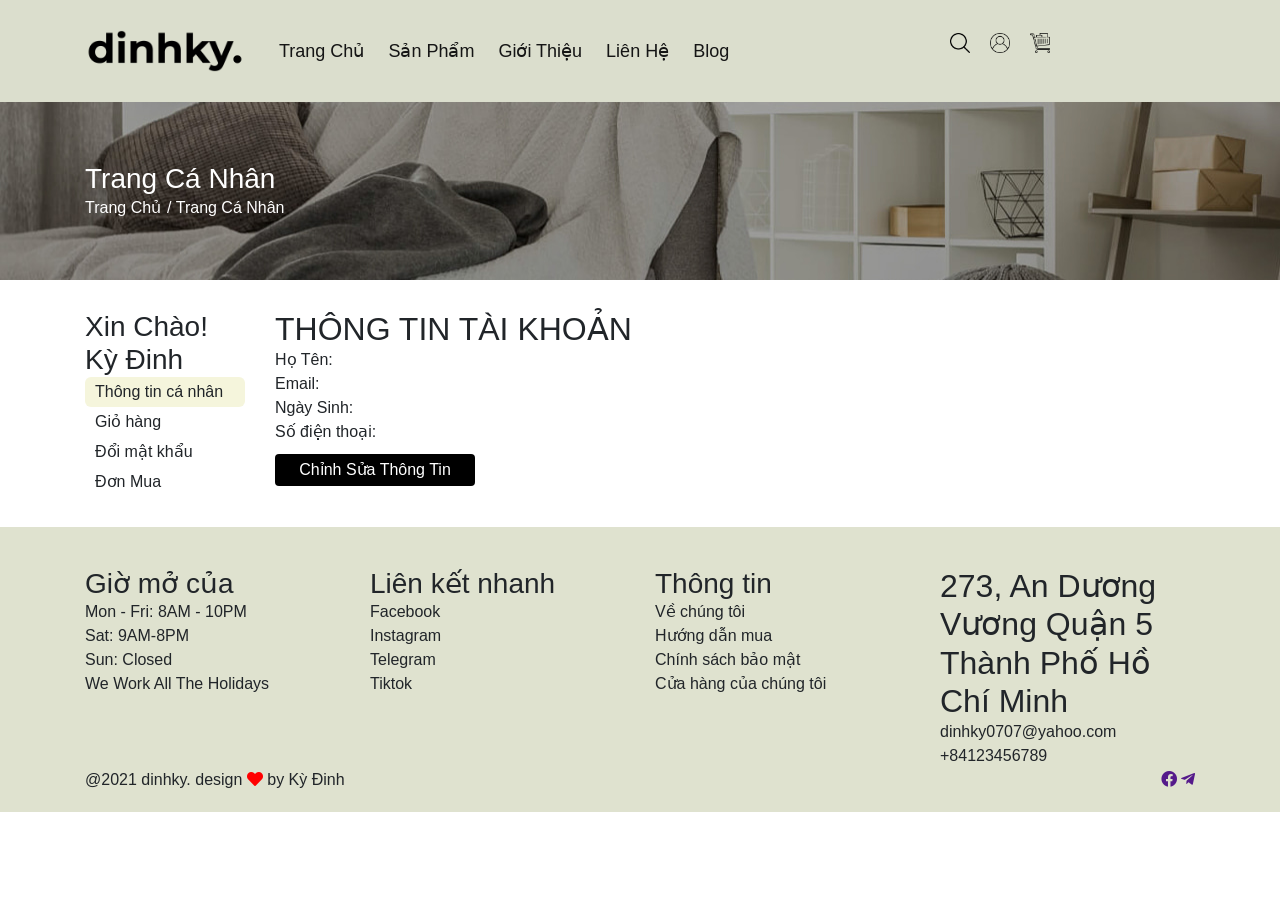
<file: tai-khoan.html>
<!DOCTYPE html>
<html lang="en">
<head>
    <meta charset="UTF-8">
    <meta http-equiv="X-UA-Compatible" content="IE=edge">
    <meta name="viewport" content="width=device-width, initial-scale=1.0">
    <title id="title-main">Trang cá nhân</title>
    <link rel="shortcut icon" type="image/png" href="./assets/img/logo/logo_title.png">

    <link rel="stylesheet" href="https://pro.fontawesome.com/releases/v5.10.0/css/all.css" integrity="sha384-AYmEC3Yw5cVb3ZcuHtOA93w35dYTsvhLPVnYs9eStHfGJvOvKxVfELGroGkvsg+p" crossorigin="anonymous"/>
    <link rel="stylesheet" href="assets/css/bootstrap.css">
    <link rel="stylesheet" href="assets/css/style.css">
    <link rel="stylesheet" href="assets/css/profile.css">
    <script src="./assets/js/jquery.js"></script>
</head>
<body>
    <div class="wrapper-profile">
        <header class="header"></header>
        <div class="content">
            <div class="banner_profile">
                <div class="container">
                    <h3 class="banner_profile-title banner_name">
                        Trang Cá Nhân
                    </h3>
                    <div class="banner_profile-link">
                        <a href="./index.html">Trang Chủ</a>
                        <span class="banner_name">Trang Cá Nhân</span>
                    </div>
                </div>
            </div>
            <div class="content-profile">
                <div class="container">
                    <div class="row">
                        <div class="col-xl-2 col-lg-2 col-md-6">
                            <h3 class="profile-feature-title">
                                Xin Chào! Kỳ Đinh
                            </h3>
                         <ul class="profile-feature-list">
                            <li class="profile-feature-item active_list-feature" id="info-item">
                                Thông tin cá nhân
                            </li>
                            <li class="profile-feature-item" id="cart-item">
                                Giỏ hàng
                            </li>
                            <li class="profile-feature-item" id="password-item">
                                Đổi mật khẩu
                            </li>
                            
                            <li class="profile-feature-item" id="order-item">
                                Đơn Mua
                             </li>
                         </ul>
                        </div>
                        <div class="col-xl-10 col-lg-10 col-md-6">
                         <section class="sec-2-tab-1">
                             <h2 class="sec-2-tab-1-title">
                                 THÔNG TIN TÀI KHOẢN
                             </h2>
                             <div class="row">
                                 <div class="col col-xl-2 col-lg-3 col-md-4 col-sm-3 col-3">
                                     <span class="sec-2-tab-1-info align-self-center">
                                         Họ Tên:
                                     </span>
                                 </div>
                                 <div class="col col-xl-10 col-lg-9 col-md-8 col-sm-9 col-9">
                                     <span class="sec-2-tab-1-in align-self-center" id="p_name">
                                         <!-- render Name -->
                                     </span>
                                 </div>
                                 <div class="col col-xl-2 col-lg-3 col-md-4 col-sm-3 col-3">
                                     <span class="sec-2-tab-1-info align-self-center">
                                         Email:
                                     </span>
                                 </div>
                                 <div class="col col-xl-10 col-lg-9 col-md-8 col-sm-9 col-9">
                                     <span class="sec-2-tab-1-in align-self-center" id="p_email">
                                         <!-- render Email -->
                                     </span>
                                 </div>
                                 <div class="col col-xl-2 col-lg-3 col-md-4 col-sm-3 col-3">
                                     <span class="sec-2-tab-1-info align-self-center">
                                         Ngày Sinh:
                                     </span>
                                 </div>
                                 <div class="col col-xl-10 col-lg-9 col-md-8 col-sm-9 col-9">
                                     <span class="sec-2-tab-1-in align-self-center align-self-center" id="p_day">
                                         <!-- render Day of birth -->
                                     </span>
                                 </div>
                                 <div class="col col-xl-2 col-lg-3 col-md-4 col-sm-3 col-3">
                                     <span class="sec-2-tab-1-info align-self-center">
                                         Số điện thoại:
                                     </span>
                                 </div>
                                 <div class="col col-xl-10 col-lg-9 col-md-8 col-sm-9 col-9">
                                     <span class="sec-2-tab-1-in align-self-center" id="p_phone">
                                        <!-- render Phone -->
                                     </span>
                                 </div>
                             </div>
                             <span class="sec-2-tab-1-edit">
                                 Chỉnh Sửa Thông Tin
                             </span>
                         </section>
                         <section class="sec-2-tab-2">
                            <h2 class="sec-2-tab-2-title">
                                Giỏ hàng của bạn
                            </h2>
                            
                            <ul class="listCart-list">
                                <!-- render cart -->
                            </ul>
                            <div class="sec-2-pay">
                                <span class="quantity-sum">Tổng tiền (0 sản phẩm)</span>
                                <span class="sum-cost">0 VND</span>
                                <button type="button" class="btn-sum-now">Mua ngay</button>
                            </div>
                        </section>
                        <section class="sec-2-tab-3">
                            <h2 class="sec-2-tab-3-title">
                                ĐỔI MẬT KHẨU
                            </h2>
                            <p class="sec-2-tab-3-description">
                                Để đảm bảo tính bảo mật vui lòng đặt mật khẩu với ít nhất 8 ký tự
                            </p>
                            <form action="" class="sec-2-tab-3-form">
                                <div class="tab-3-from-group">
                                    <label for="tab-3-oldPassword">Mật Khẩu Cũ</label>
                                    <input type="password" class="tab-3-input" id="tab-3-oldPassword">
                                    <span class="tab-3-oldPassword-span"></span>
                                </div>
                                <div class="tab-3-from-group">
                                    <label for="tab-3-newPassword">Mật Khẩu Mới</label>
                                    <input type="password" class="tab-3-input" id="tab-3-newPassword">
                                    <span class="tab-3-newPassword-span"></span>
                                </div>
                                <div class="tab-3-from-group">
                                    <label for="tab-3-reNewPassword">Nhập lại mật khẩu</label>
                                    <input type="password" class="tab-3-input" id="tab-3-reNewPassword">
                                    <span class="tab-3-reNewPassword-span"></span>
                                </div>
                                <button type="button" class="tab-3-submit" onclick="changePassword()">Đặt Lại Mật Khẩu</button>
                            </form>
                        </section>
                        
                        <section class="sec-2-tab-5">
                            <h2 class="sec-2-tab-5-title">
                                Đơn Đã Mua
                            </h2>
                            <ul class="p-order-list" id="p-order-list">
                                <li class="p-order-item-head border-bottom-li">
                                    <div class="row p-order-item-head-grid">
                                        <div class="col-xl-3 col-lg-3 col-md-3 col-sm-3">Mã Đơn Hàng</div>
                                        <div class="col-xl-3 col-lg-3 col-md-3 col-sm-3">Ngày Mua</div>
                                        <div class="col-xl-3 col-lg-3 col-md-3 col-sm-3">Số tiền</div>
                                        <div class="col-xl-3 col-lg-3 col-md-3 col-sm-3">Xem Chi Tiết</div>
                                    </div>
                                </li>
                                <li class="p-order-item border-bottom-li">
                                    <div class="row p-order-item-detail-p active-view-order">
                                        <div class="col-xl-3 col-lg-3 col-md-3 col-sm-3">Đơn Hàng 1</div>
                                        <div class="col-xl-3 col-lg-3 col-md-3 col-sm-3">12/12/12</div>
                                        <div class="col-xl-3 col-lg-3 col-md-3 col-sm-3">223132</div>
                                        <div class="col-xl-3 col-lg-3 col-md-3 col-sm-3"><i class="fal fa-eye"></i></div>
                                    </div>
                                    <div class="order-detail">
                                        <ul class="order-detail-list">
                                            <li class="order-detail-item">
                                                <div class="row row-order">
                                                    <div class="col-xl-2 col-lg-3 col-md-3 col-sm-3">Mã SP</div>
                                                    <div class="col-xl-3 col-lg-3 col-md-3 col-sm-3">Tên SP</div>
                                                    <div class="col-xl-3 col-lg-3 col-md-3 col-sm-3">SL</div>
                                                    <div class="col-xl-3 col-lg-3 col-md-3 col-sm-3">Giá</div>
                                                </div>
                                            </li>
                                            <li class="order-detail-item">
                                                <div class="row row-order">
                                                    <div class="col-xl-3 col-lg-3 col-md-3 col-sm-3">Mã SP1</div>
                                                    <div class="col-xl-3 col-lg-3 col-md-3 col-sm-3">Tên SP1</div>
                                                    <div class="col-xl-3 col-lg-3 col-md-3 col-sm-3">S1L</div>
                                                    <div class="col-xl-3 col-lg-3 col-md-3 col-sm-3">Giá1</div>
                                                </div>
                                            </li>
                                        </ul>
                                    </div>
                                </li>
                            </ul>


                            <!-- <table id="order_table-buy">
                                <thead>
                                    <tr>
                                        <td class="order_tHead"> Mã Sản Phẩm </td>
                                        <td class="order_tHead">Loại Sản Phẩm</td>
                                        <td class="order_tHead">Tên Sản Phẩm</td>
                                        <td class="order_tHead">Giá Bán</td>
                                        <td class="order_tHead">Số Lượng</td>
                                        <td class="order_tHead">Tổng Tiền</td>
                                        <td class="order_tHead">Ngày Mua</td>
                                    </tr>
                                </thead>
                                <tbody>
                                    <tr>
                                        <td class="order_tBody-item">121321</td>
                                        <td class="order_tBody-item">Bút</td>
                                        <td class="order_tBody-item">Bút Bi Viêt Nhanh Nhưng Không Viết Được</td>
                                        <td class="order_tBody-item">12900đ</td>
                                        <td class="order_tBody-item">12</td>
                                        <td class="order_tBody-item">453343đ</td>
                                        <td class="order_tBody-item">12/12/1223</td>
                                    </tr>
                                    <tr>
                                        <td class="order_tBody-item">121321</td>
                                        <td class="order_tBody-item">Bút</td>
                                        <td class="order_tBody-item">Bút Bi Viêt Nhanh Nhưng Không Viết Được</td>
                                        <td class="order_tBody-item">12900đ</td>
                                        <td class="order_tBody-item">12</td>
                                        <td class="order_tBody-item">453343đ</td>
                                        <td class="order_tBody-item">12/12/1223</td>
                                    </tr>
                                    <tr>
                                        <td class="order_tBody-item">121321</td>
                                        <td class="order_tBody-item">Bút</td>
                                        <td class="order_tBody-item">Bút Bi Viêt Nhanh Nhưng Không Viết Được</td>
                                        <td class="order_tBody-item">12900đ</td>
                                        <td class="order_tBody-item">12</td>
                                        <td class="order_tBody-item">453343đ</td>
                                        <td class="order_tBody-item">12/12/1223</td>
                                    </tr>
                                    <tr>
                                        <td class="order_tBody-item">121321</td>
                                        <td class="order_tBody-item">Bút</td>
                                        <td class="order_tBody-item">Bút Bi Viêt Nhanh Nhưng Không Viết Được</td>
                                        <td class="order_tBody-item">12900đ</td>
                                        <td class="order_tBody-item">12</td>
                                        <td class="order_tBody-item">453343đ</td>
                                        <td class="order_tBody-item">12/12/1223</td>
                                    </tr>
                                   
                                </tbody>
                            </table> -->
                           
                        </section>
                        </div>
                     </div>
                </div>
            </div>
        </div>
        <footer class="footer"></footer>
    </div>
    <div class="modal_login-register"></div>
    <div class="form_login"></div>
    <div class="form_register"></div>
    <div class="form_search"></div>
</body>
<script src="./assets/js/header.js"></script>
<script src="./assets/js/profile.js"></script>
</html>
</file>
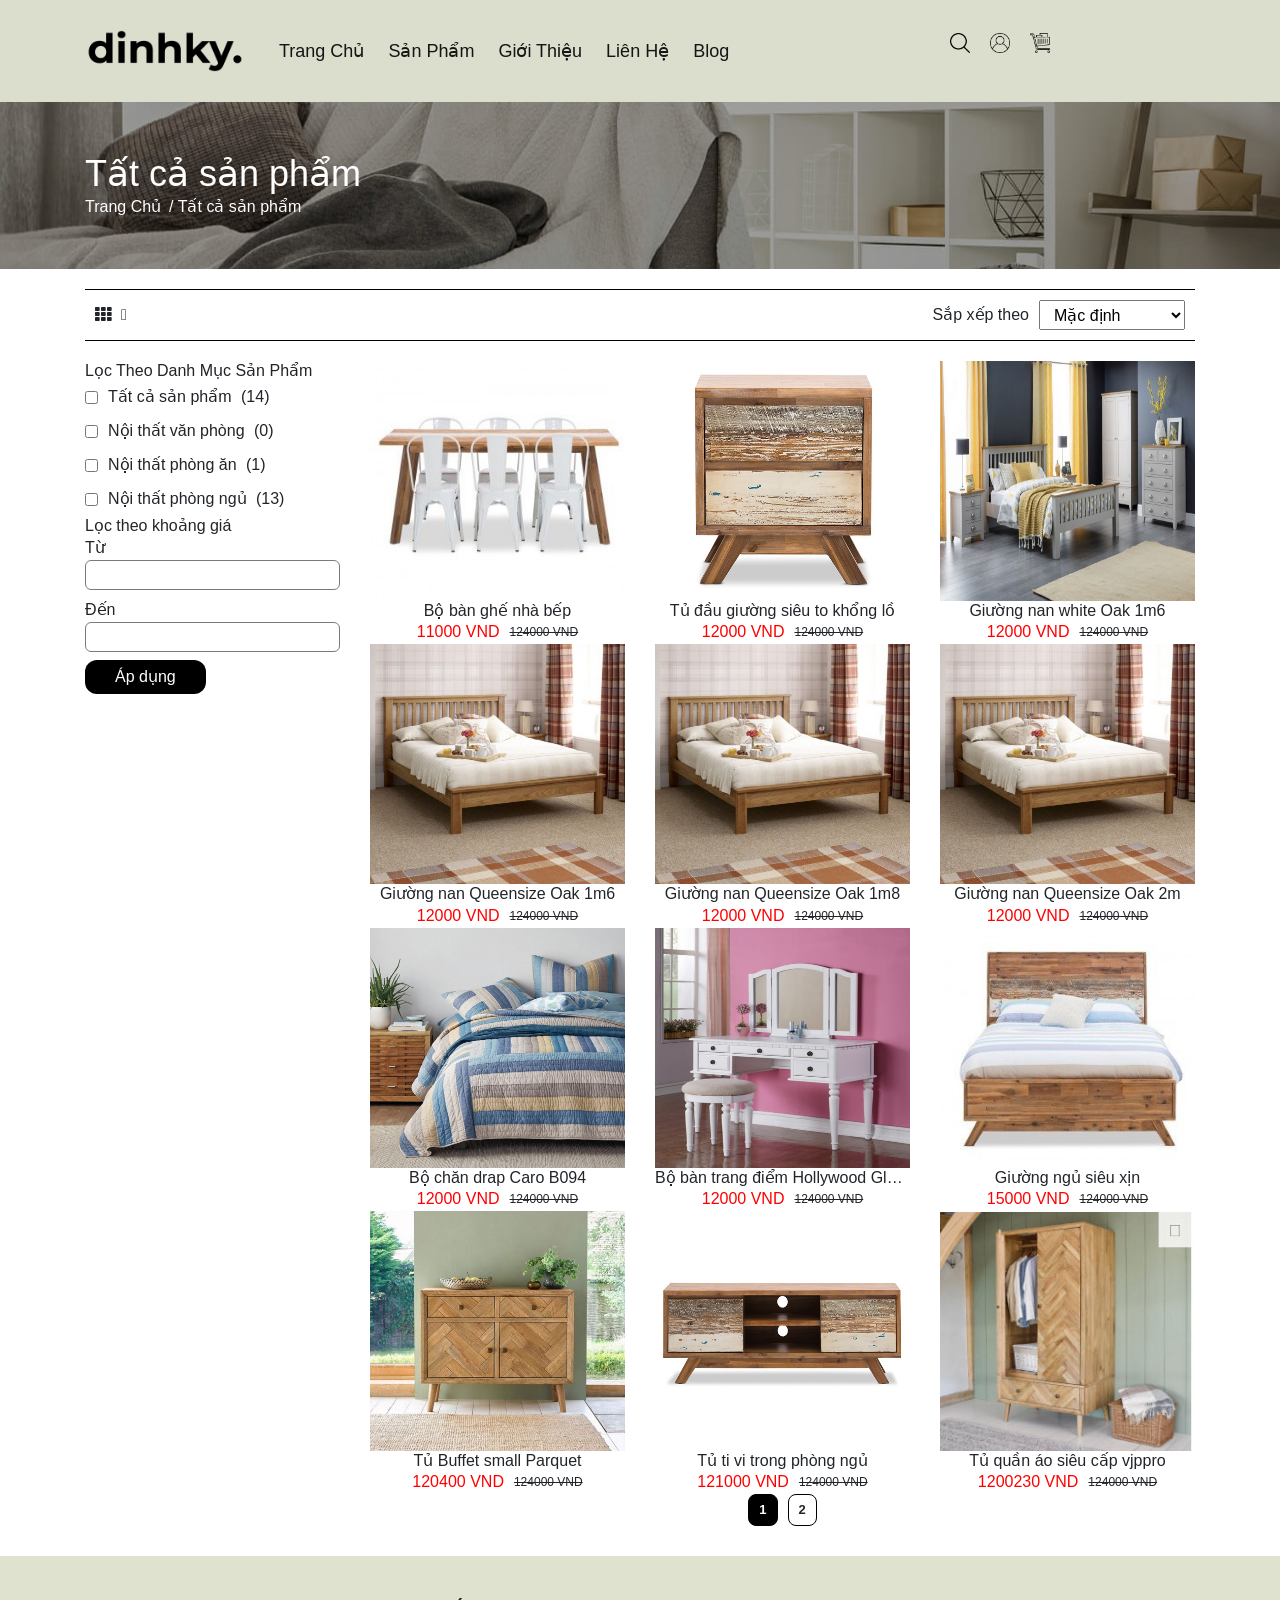
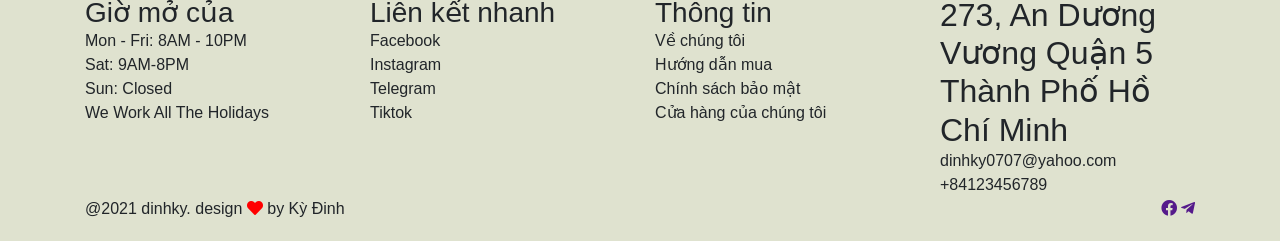
<file: tat-ca-san-pham.html>
<!DOCTYPE html>
<html lang="en">
<head>
    <meta charset="UTF-8">
    <meta http-equiv="X-UA-Compatible" content="IE=edge">
    <meta name="viewport" content="width=device-width, initial-scale=1.0">
    <title>Tất cả sản phẩm</title>
    <link rel="stylesheet" href="assets/css/bootstrap.css">
    <link rel="stylesheet" href="https://pro.fontawesome.com/releases/v5.10.0/css/all.css" integrity="sha384-AYmEC3Yw5cVb3ZcuHtOA93w35dYTsvhLPVnYs9eStHfGJvOvKxVfELGroGkvsg+p" crossorigin="anonymous"/>
    <link rel="stylesheet" href="assets/css/all.css">
    <link rel="stylesheet" href="assets/css/style.css">
    <script src="assets/js/jquery.js"></script>
    <link rel="shortcut icon" type="image/png" href="./assets/img/logo/logo_title.png">

</head>
<body>
    <div class="wrapper_all">
        <header class="header"></header>
        <div class="content">
            <div class="banner_all-shop">
                <div class="container">
                    <div class="banner_shop-title">
                        <h2 class="banner_shop-title-h2">
                            Tất cả sản phẩm
                        </h2>
                        <div class="banner_shop-link">
                            <a href="./index.html">Trang Chủ</a>
                            <span>Tất cả sản phẩm</span>
                        </div>
                    </div>
                </div>
            </div>
    
            <div class="product_shop">
                <div class="container">
                    <div class="menu_sort">
                        <div class="menu_sort-left">
                            <span><i class="fa fa-th"></i></span>
                            <span><i class="fal fa-list-ul"></i></span>
                        </div>
                        <div class="menu_sort-right">
                            <label for="sortby">Sắp xếp theo</label>
                            <select name="sortby" id="sortby">
                                <option value="0" class="sortby-option">Mặc định</option>
                                <option value="1" class="sortby-option">Giá Tăng Dần</option>
                                <option value="2" class="sortby-option">Giá Giảm Dần</option>
                            </select>
                        </div>
                    </div>
                    <div class="all-product">
                        <div class="row">
                            <div class="col-xl-3 col-lg-3">
                                <div class="filter-category">
                                    <h3 class="filter-category-title">
                                        Lọc Theo Danh Mục Sản Phẩm
                                    </h3>
                                    <ul class="filter-category-list">
                                        <li class="filter-category-item">
                                            <input type="checkbox" class="all checkbox-product" name="" id="checkbox1">
                                            <label for="checkbox1">
                                                <span>Tất cả sản phẩm</span>
                                                <span class="quantity-all">(20)</span>
                                            </label>
    
                                        </li>
                                        <li class="filter-category-item">
                                            <input type="checkbox" class="office checkbox-product" name="" id="checkbox2">
                                            <label for="checkbox2">
                                                <span>Nội thất văn phòng</span>
                                                <span class="quantity-office">(20)</span>
                                            </label>
    
                                        </li>
                                        <li class="filter-category-item">
                                            <input type="checkbox" class="kitchen checkbox-product" name="" id="checkbox3">
                                            <label for="checkbox3">
                                                <span>Nội thất phòng ăn</span>
                                                <span class="quantity-kitchen">(20)</span>
                                            </label>
                                        </li>
                                        <li class="filter-category-item">
                                            <input  type="checkbox" class=" bedroom checkbox-product" name="" id="checkbox4">
                                            <label for="checkbox4">
                                                <span>Nội thất phòng ngủ</span>
                                                <span class="quantity-bedroom">(20)</span>
                                            </label>
                                        </li>
                                    </ul>
                                </div>
                                <div class="filter-cost">
                                    <h3 class="filter-cost-title">
                                        Lọc theo khoảng giá
                                    </h3>
                                    <div class="message-filter-range">
                                        
                                    </div>
                                    <div class="filter-cost-group">
                                        <div class="cost-group">
                                            <label for="filter-cost-from">Từ</label>
                                            <input type="number" class="filter-cost-input" id="filter-cost-from">
                                        </div>
                                        <div class="cost-group">
                                            <label for="filter-cost-to">Đến</label>
                                            <input type="number" class="filter-cost-input" id="filter-cost-to">
                                        </div>
                                    </div>
                                    <div>
                                        <button type="button" class="btn-apply-filter-cost">Áp dụng</button>
                                    </div>
                                    
                                </div>
                            </div>
                            <div class="col-xl-9 col-lg-9">
                               <div class="row product-render-all">
                                   <!-- render product Page tat-ca-san-pham.html -->
                               </div>
                               <ul class="product-page-list">
                                <!-- render List Page page tat-ca-san-pham.html -->
                               </ul>
                            </div>
                        </div>
                    </div>
                </div>
            </div>
        </div>
        <footer class="footer"></footer>
    </div>
    <div class="modal_login-register"></div>
    <div class="form_login"></div>
    <div class="form_register"></div>
    <div class="form_search"></div>
</body>
<script src="./assets/js/header.js"></script>
<script src="./assets/js/all.js"></script>
</html>
</file>
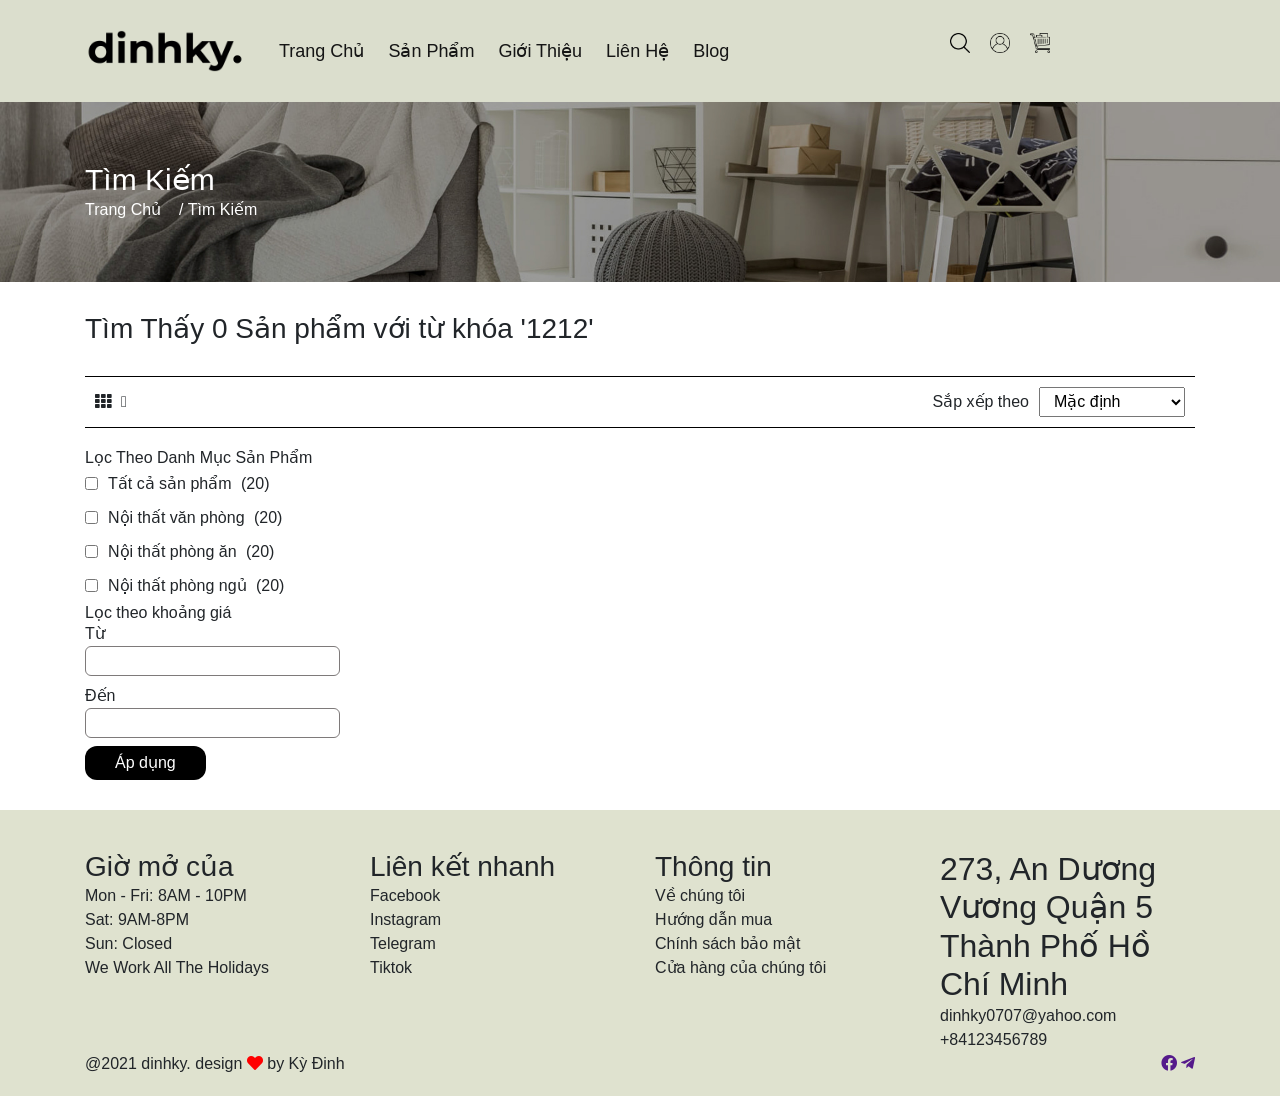
<file: tim-kiem.html>
<!DOCTYPE html>
<html lang="en">
<head>
    <meta charset="UTF-8">
    <meta http-equiv="X-UA-Compatible" content="IE=edge">
    <meta name="viewport" content="width=device-width, initial-scale=1.0">
    <title>Tìm Kiếm</title>
    <link rel="stylesheet" href="assets/css/bootstrap.css">
    <link rel="stylesheet" href="https://pro.fontawesome.com/releases/v5.10.0/css/all.css" integrity="sha384-AYmEC3Yw5cVb3ZcuHtOA93w35dYTsvhLPVnYs9eStHfGJvOvKxVfELGroGkvsg+p" crossorigin="anonymous"/>
    <link rel="stylesheet" href="assets/css/all.css">
    <link rel="stylesheet" href="assets/css/style.css">
    <script src="assets/js/jquery.js"></script>
    <link rel="stylesheet" href="./assets/css/search.css">
    <link rel="shortcut icon" type="image/png" href="./assets/img/logo/logo_title.png">

</head>
<body>
   <div class="wrapper_search">
       <header class="header"></header>
       <div class="content">
           <div class="banner_all-shop">
               <div class="container">
                   <div class="banner_shop-title">
                       <h2 class="banner_shop-title-h2">
                           Tìm Kiếm
                       </h2>
                       <div class="banner_shop-link">
                           <a href="">Trang Chủ</a>
                           <span>Tìm Kiếm</span>
                       </div>
                   </div>
               </div>
           </div>
           <div class="search-description">
               <div class="container">
                   <h3 class="title-search">Tìm Thấy 0 Sản phẩm với từ khóa '1212'</h3>
               </div>
           </div>
           <div class="product_shop">
               <div class="container">
                   <div class="menu_sort">
                       <div class="menu_sort-left">
                           <span><i class="fa fa-th"></i></span>
                           <span><i class="fal fa-list-ul"></i></span>
                       </div>
                       <div class="menu_sort-right">
                           <label for="sortby">Sắp xếp theo</label>
                           <select name="sortby" id="sortby">
                               <option value="0" class="sortby-option">Mặc định</option>
                               <option value="1" class="sortby-option">Giá Tăng Dần</option>
                               <option value="2" class="sortby-option">Giá Giảm Dần</option>
                           </select>
                       </div>
                   </div>
                   <div class="all-product">
                       <div class="row">
                           <div class="col-xl-3 col-lg-3">
                               <div class="filter-category">
                                   <h3 class="filter-category-title">
                                       Lọc Theo Danh Mục Sản Phẩm
                                   </h3>
                                   <ul class="filter-category-list">
                                       <li class="filter-category-item">
                                           <input type="checkbox" class="all checkbox-product" name="" id="checkbox1">
                                           <label for="checkbox1">
                                               
                                               <span>Tất cả sản phẩm</span>
                                               <span class="quantity-all">(20)</span>
                                           </label>
   
                                       </li>
                                       <li class="filter-category-item">
                                           <input type="checkbox" class="office checkbox-product" name="" id="checkbox2">
                                           <label for="checkbox2">
                                               
                                               <span>Nội thất văn phòng</span>
                                               <span class="quantity-office">(20)</span>
                                           </label>
   
                                       </li>
                                       <li class="filter-category-item">
                                           <input type="checkbox" class="kitchen checkbox-product" name="" id="checkbox3">
                                           <label for="checkbox3">
                                               
                                               <span>Nội thất phòng ăn</span>
                                               <span class="quantity-kitchen">(20)</span>
                                           </label>
                                       </li>
                                       <li class="filter-category-item">
                                           <input  type="checkbox" class=" bedroom checkbox-product" name="" id="checkbox4">
                                           <label for="checkbox4">
                                               
                                               <span >Nội thất phòng ngủ</span>
                                               <span class="quantity-bedroom">(20)</span>
                                           </label>
                                       </li>
                                   </ul>
                               </div>
                               <div class="filter-cost">
                                   <h3 class="filter-cost-title">
                                       Lọc theo khoảng giá
                                   </h3>
                                   <div class="message-filter-range">
                                       
                                   </div>
                                   <div class="filter-cost-group">
                                       <div class="cost-group">
                                           <label for="filter-cost-from">Từ</label>
                                           <input type="number" class="filter-cost-input" id="filter-cost-from">
                                       </div>
                                       <div class="cost-group">
                                           <label for="filter-cost-to">Đến</label>
                                           <input type="number" class="filter-cost-input" id="filter-cost-to">
                                       </div>
                                   </div>
                                   <div>
                                       <button type="button" class="btn-apply-filter-cost">Áp dụng</button>
                                   </div>
                                   
                               </div>
                           </div>
                           <div class="col-xl-9 col-lg-9">
                              <div class="row product-render-all">
                                  <!-- render Product Search -->
                              </div>
                              <ul class="product-page-list">
                                <!-- render List Page -->
                              </ul>
                           </div>
                       </div>
                   </div>
               </div>
           </div>
       </div>
       <footer class="footer"></footer>
   </div> 
    <div class="modal_login-register"></div>
    <div class="form_login"></div>
    <div class="form_register"></div>
    <div class="form_search"></div>
</body>
<script src="./assets/js/header.js"></script>
<script src="assets/js/search.js"></script>
</html>
</file>
<file: assets/css/style.css>
h1,h2,h3,h4,h5,h6,p {
    margin: 0;
}

ul {
    list-style: none;
    margin: 0;
    padding: 0;
}
* {
    /* font-family: 'Roboto', sans-serif; */
}
:root {
    --text-color: #151515;
}
/* header */
.header {
    padding: 30px 0;
    background-color: #dbdecd;
}
.header_logo-link {
    display: block;
    width: 100%;
    height: 100%;
}
.header_logo-link img {
    width: 100%;
}
/* header midle */
.header_main-menu-list {
    display: flex;
    align-items: center;
}
.header_main-menu-item {
   margin-right: 16px;
}
.header_main-menu-item a {
    color: var(--text-color);
    font-size: 18px;
    padding: 0 4px;
}

/* product category */
.header_product-category {
    position: relative;
}
.header_product-category:hover > .sub-menu-product {
    display: flex;
}
.sub-menu-product {

    display: flex;
    gap: 20px;
    position: absolute;
    background-color: white;
    width: 500px;
    padding: 20px 20px;
    box-shadow: 0 0 3px 3px black;
    display: none;
    z-index: 3;
}


.sub-menu-product-item-link {
    font-weight: bold;
}
.sub-menu-product-s-item a{
    font-size: 14px;
}
/* header right seart-user-cart */
.header_search-cart-ul {
    display: flex;
    width: 100%;
    align-items: center;
}
.header_seach-cart-item {
    padding: 0 10px;
}
.header_search-cart-link img {
    width: 20px;
}
.header_cart-myaccount {
    position: relative;
}
.header_user-list {
    flex-direction: column;
    position: absolute;
    width: 150px;
    padding: 20px 10px;
    background-color: #fff;
    display: none;
    z-index: 3;
    border-radius: 6px;
    right: 0;
}
.header_cart-myaccount:hover > .header_user-list {
    display: block;
}
.header_sub-user-list {
    display: flex;
    flex-direction: column;
}
.header-user_link {
    font-weight: bold;
    color: var(--text-color);
}
.header_sub-user-link {
    color: rgb(112, 112, 112);
    font-size: 14px;
}
.header_sub-user-item {
    padding: 0 10px;
}
.header_sub-user-item:hover {
    background-color: rgb(230, 228, 228);
    border-radius: 3px;
}
.header-cart-list {
    max-height: 200px;
    overflow-y: auto;
    margin-bottom: 10px;
}
.header-cart-list::-webkit-scrollbar{
    display: none;
}
.header-cart-item {
    margin-top: 5px;
    margin-bottom: 5px;
}
/* banner */
.banner {
   
}

.slick_slide {
    height: 400px;
}

/* slick btn */
.slick-arrow {
    position: absolute;
    width: 50px;
    height: 40px;
    background-color: rgba(red, green, blue, 0);
    color: black;
    top: 50%;
    transform: translateY(-50%);
    z-index: 2;
    border: 1px solid black;
    font-size: 18px;
    display: flex;
    align-items: center;
    justify-content: center;
    border-radius: 3px;
}
.slick-arrow:hover {
    background-color: black;
    color: white;
}
.slick-prev {
    left: 10px;
}
.slick-next {

    right: 10px;
}
.slick_banner {
    height: 500px !important;
    padding: 50px;
    background-size: 100% 500px ;
    
}
.slick_banner-1 {
background-image: url("../img/banner/hero-3.jpg");
background-repeat: no-repeat;

}
.slick_banner-2 {
    background-image: url("../img/banner/hero-4.jpg");
    background-repeat: no-repeat;
    
}

/* banner start */
.banner_start {
    margin-top: 30px;
}
.banner_start-div-item {
    margin-bottom: 30px;
    position: relative;
}
.banner_start-content {
    position: absolute;
}
.banner_start-1 {
    top: 16%;
    left: 50%;
    width: 70%;
    text-align: center;
    transform: translateX(-50%);
}
.banner_start-1 .banner_start-content-link,
.banner_start-2 .banner_start-content-link,
.banner_start-4 .banner_start-content-link {
    color: var(--text-color);
}
.banner_start-2 {
    top: 16%;
    left: 50%;
    transform: translateX(-50%);
    text-align: right;
}
.banner_start-3 {
    top: 16%;
    left: 50%;
    transform: translateX(-50%);
    text-align: right;
}
.banner_start-4 {
    top: 16%;
    left: 10%;
}
.banner_start-3 .banner_start-content-title {
    color: rgb(255, 255, 255);
}
.banner_start-3 .banner_start-content-link {
    color: #dbdecd;
}
.banner_start-4 {

}
.banner_start-content-title {
    font-size: 26px;
    font-weight: bold;
}
.banner_start-content-link {
    text-decoration: underline;
}
.banner_start-img {
    width: 100%;
}
/* cart home */
.header_product-list-cart {
    display: none;
    background-color: #fff;
    width: 400px;
    right: 0;
    z-index: 3;
    padding: 30px 20px;
    border-radius: 6px;
}

.product-cart-img img {
    width: 50px;
    height: 50px;
}
.product-cart-name {
    font-size: 16px;
    white-space: nowrap;
    overflow: hidden;
    text-overflow: ellipsis;
}

.product-cart-controll {
    display: flex;
    flex-direction: column;
    gap: 10px;
}
.product-cart-info {
    border-top: 1px solid #212942;
    padding-top: 8px;
}
.product-cart-info-group {
    display: flex;
    justify-content: space-between;
    align-items: center;
}
.product-cart-controll {
    margin-top: 10px;
}
.product-cart-controll a {
    background-color: #151515;
    color: #fff;
    text-align: center;
    padding: 3px 10px;
    border-radius: 4px;
    
}
.header_product-list-cart:hover,
.cart-list-hover:hover > .header_product-list-cart {
    display: block;
}


/* product  */
.product-section-title {
    text-align: center;
}
.product-section-tab-list {
    display: flex;
    justify-content: center;
    gap: 15px;
    margin-bottom: 20px;
}
.product-home-content {
    text-align: center;
}
.product-home-title {
    font-size: 16px;
    text-align: center;
    white-space: nowrap; 
    overflow: hidden;
    text-overflow: ellipsis;
}
.product-home-img {
    width: 100%;
    height: 256px;
}
.product-home-buton {
    position: absolute;
    display: flex;
    flex-direction: column;
    top: 50%;
    left: 10%;
    transform: translateY(-50%);
    gap: 10px;
    display: none;
}
.product-home-buton span,
.product-home-buton a{
    background-color: #fff;
    border-radius: 16px;
    padding: 4px 8px;
    cursor: pointer;
    animation:  zoom 0.2s linear;
}
.product-home-img:hover ~ .product-home-buton,
.product-home-buton:hover {
    display: flex;
}
@keyframes zoom {
    0% {
        font-size: 0px;
    }
    100% {
        font-size: 18px;
    }
}



/* features */
.content_features {
    margin-top: 20px;
    margin-bottom: 20px;
}
.content-feature-flex {
    display: flex;
    align-items: center;
    gap: 10px;
}




/* testimonial */
.content-testimonial {
    background-color: #f3f1ec;
    padding: 30px 0;
}
.testimonial_img img {
    width: 100%;
}
.testimonial_author-info {
    display: flex;
    align-items: center;
    gap: 20px;
}
.author_info-h4 {
    font-size: 20px;
}
.author_thumb img {
    width: 40px;
    height: 40px;
    border-radius: 50%;
}
.testimonial_description {
    margin-top: 10px;
}
/* newletters */
.content-newletters {
    margin-top: 20px;
    margin-bottom: 20px;
}



/* footer */
.footer {
    background-color: #dfe2cf;
    padding-top: 40px;
    padding-bottom: 20px;
}

/* login  register */


.movetoRegister,
.movetoLogin {
    cursor: pointer;
}
.r-form-message {
    color: rgb(255, 158, 158);
}
.modal_login-register {
position: fixed;
top: 0;
left: 0;
right: 0;
bottom: 0;
background-color: rgba(29, 36, 61,0.9);
z-index: 4;
}
.form_register,
.form_login {
    
    position: fixed;
    top: 50%;
    left: 50%;
    transform: translate(-50%,-50%);
    z-index: 4;
    background-color: #212942;
    padding: 30px 20px;
    border-top: 26px solid #78a4fb;
    border-bottom: 26px solid #81c177;
    border-radius: 6px;
}
.form_register,
.form_login,
.modal_login-register
 {
    display:  none;
}
#form-1 h2,
#form-1 p{
    color: white;
}
#form-2 {
    padding: 0 40px;
}

#form-2 h2 {
    color: white;
    font-size: 28px;
    padding: 0 10px;
}
.form_r-group {
    display: flex;
    flex-direction: column;
    margin-bottom: 14px;
}
.r-form-label {
    color: white;
}
.r-form-input {
    height: 40px;
    border: none;
    outline: none;
    border-radius: 4px;
    padding: 0 10px;
}
.submit_group {
    display: flex;
    justify-content: center;
}
#btn-submit-register,
#btn-submit-login {
    background-color: #78a4fb;
    height: 40px;
    width: 50%;
    border: none;
    border-radius: 4px;
    color: white;
}

.lpgh02oy {
    color: white;
    margin-top: 8px;
}

.product-flashsale-img {
    width: 100%;
}
/* form search */

.form_search {
    display: none;
    position: fixed;
    width: 50%;
    top: 50%;
    left: 50%;
    transform: translate(-50%,-50%);
    background-color: rgb(255, 255, 255);
    padding: 80px 40px;
    z-index: 4;
    border-radius: 8px;
}
.form_search-content {
    display: flex;
    align-items: center;
    justify-content: center;
    flex-direction: column;
    width: 100%;
}
.form_search-content span {
    color: red;
    float: left;
}
.form_search-content-input {
    height: 40px;
    outline: none;
    border-top: 1px solid blue;
    border: 1px solid black;
    border-radius: 4px;
    padding: 0 10px;
    width: 100%;
}
.form_search-btn {
    display: flex;
    align-items: center;
    justify-content: center;
    margin-top: 20px;
    gap: 10px;
}
.form_search-btn button{
    border: 1px solid black;
    outline: 0;
    background-color: white;
    color: black;
    padding: 3px 10px;
    border-radius: 4px;
    font-weight: bold;
}
.form_search-btn button:hover {
    background-color: black;
    color: white;
}
.show_password,
.r-show_password {
    display: flex;
    align-items: center;
    justify-content: right;
    gap: 8px;
    padding-right: 10px;
}
.show_password label,
.r-show_password label {
    color: white;
    user-select: none;
}

/* footer */
.footer_bot {
    display: flex;
    justify-content: space-between;
}
/* responsive */
@media (max-width:575px){
    .header_main-menu-item a {
        font-size: 11px;
        margin-right: 0 !important;
    }
    .header_logo-link img {
        width: 200px;
    }
    .header_product-list-cart {
        left: 0;
        width: 300px;
    }
    .header_user-list {
        left: 0;
    }
}
@media (min-width: 576px) and (max-width: 767px) {
    .header_main-menu-item a {
        font-size: 12px;
    }
    .header_logo-link img {
        width: 200px;
    }
    .header_product-list-cart {
        left: 0;
    }
    .header_user-list {
        left: 0;
    }

}
@media (min-width: 768px) and (max-width: 991px) {
    .header_main-menu-item a {
        font-size: 16px;
    }
    .header_product-list-cart {
        left: 0;
    }
}
@media (min-width: 992px) and (max-width: 1199px){ 
    .header_logo-link img {
        width: 100%;
    }
    .header_product-list-cart {
        right: 0 !important;
    }
}
@media (min-width: 1200px) {
    .header_logo-link img {
        width: 100%;
    }
    .header_product-list-cart {
        right: 0;
    }
}
</file>
<file: assets/css/all.css>
ul {
    list-style: none;
    margin: 0;
    padding: 0;
}
label {
    margin: 0;
}

/* hide arrow input number */
input::-webkit-outer-spin-button,
input::-webkit-inner-spin-button {
  -webkit-appearance: none;
  margin: 0;
}

/* Firefox */
input[type=number] {
  -moz-appearance: textfield;
}





/* menu sort */
.menu_sort {
    display: flex;
    justify-content: space-between;
    border-top: 1px solid #000;
    border-bottom: 1px solid #000;
    align-items: center;
    padding: 10px 10px;
    margin: 20px 0;
}
.menu_sort-left {
    display: flex;
    gap: 10px;
}
.menu_sort-right {
    display: flex;
    align-items: center;
    gap: 10px;
}
#sortby {
    height: 30px;
    padding: 2px 10px;
}

/* banner */
.banner_all-shop {
    background-image: url('../img/banner/banner_lienhe.jpg');
    background-repeat: no-repeat;
    padding: 50px;
}
.banner_shop-title-h2 {
    color: white;
    font-size: 36px;
}
.banner_shop-link a {
    color: white;
}
.banner_shop-link a::after {
    content: "/";
    margin-left: 8px;
}
.banner_shop-link span {
    color: white;
}

/* menu sort left */
.filter-cost-title,
.filter-category-title {
    font-size: 16px;
}
.filter-category-item {
    padding: 5px 0;
    display: flex;
    
    cursor: pointer;
}
.filter-category-item span:nth-child(2){
    /* border: 1px solid black; */
    padding: 0 5px;
    text-align: center;
    border-radius: 3px;
    cursor: pointer;
}
.cost-group {
    display:  flex;
    flex-direction: column;
    margin-bottom: 8px;
}
.filter-cost-input {
    border: 1px solid rgb(126, 122, 122);
    outline: none;
    height: 30px;
    padding: 1px 10px;
    border-radius: 6px;
}
.btn-apply-filter-cost {
    border: none;
    background-color: #000;
    color: white;
    padding: 5px 30px;
    border-radius: 12px;
}


/* list page */

.product-page-list {
    display: flex;
    justify-content: center;
    gap: 10px;
}
.product-page-item {
    border: 1px solid black;
    padding: 5px 10px;
    border-radius: 8px;
    cursor: pointer;
    font-size: 13px;
    font-weight: bold;
}
.product-page-item:hover {
    background-color: #000;
    color: white;
}
.filter-category-item {
    display: flex;
    align-items: center;
    gap: 10px;
}

/* product  */
.product-image-img {
    width: 100%;
    height: 240px;
}
.product_content-title {
    white-space: nowrap;
    width: 100%;
    overflow: hidden;
    text-overflow: ellipsis;
    font-size: 16px;
    text-align: center;
}

.product_content-price {
    display: flex;
    align-items: center;
    justify-content: center;
    gap: 10px;
}
.current_cost {
    color: red;
    font-size: 16px;
}
.oldcost {
    text-decoration: line-through;
    font-size: 12px;
}


/* filter */
.message-filter-range {
    color: blue;
}
.cancel-filter-range {
    font-weight: bold;
    color: rgb(175, 0, 0);
    cursor: pointer;
}


.all-list-page-active {
    background-color: #000;
    color: white;
}
.content {
    margin-bottom: 30px;
}
</file>
<file: assets/css/giohang.css>
/* Chrome, Safari, Edge, Opera */
input::-webkit-outer-spin-button,
input::-webkit-inner-spin-button {
  -webkit-appearance: none;
  margin: 0;
}

/* Firefox */
input[type=number] {
  -moz-appearance: textfield;
}
.img-cart-list {
    width: 50px;
}
.cart-name-product {
    color: #000;
}
.pro-qty {
    display: flex;
    align-items: center;
    justify-content: left;
    gap: 3px;
}
.qtybtn {
    background-color: rgb(59, 59, 59);
    color: aliceblue;
    border: 0;
    border-radius: 4px;
    padding: 3px;
    width: 30px;
    height: 30px;
    font-size: 17px;
}
.pro-qty input {
    outline: none;
    border-radius: 3px;
}
.cart-right-bot {
    display: flex;
    justify-content: right;
    align-items: center;
    gap: 10px;
}
.cart-right-bot a {
    background-color: #fff;
    color: #000;
    padding: 3px 10px;
    border-radius: 6px;
    border: 1px solid #000;
}
.cart-right-bot a:hover {
    background-color: #000;
    color: #fff;
}
.pro-remove {
    text-align: center;
}
.pro-remove a {
    color: #000;
    text-align: center;
}
.cart-left-top-title {
    font-size: 20px;
    margin-bottom: 10px;
}
.cart-left-bot {
    margin-top: 20px;
}
.cart-left-bot-title {
    font-size: 20px;
    margin-bottom: 5px;
}
.btn-apply,
.btn-estimate {
    background-color: #000;
    color: #fff;
    border: 0;
    padding: 4px 10px;
    border-radius: 7px;
}




/* banner */
.cart-banner {
    background-image: url('../img/banner/banner_lienhe.jpg');
    background-repeat: no-repeat;
    padding: 60px 0;
}
.cart-banner-title {
    color: white;
}
.cart-banner-link-a {
    color: white;
}
.cart-banner-link-a::after {
    content: "/";
    color: white;
    padding-left: 8px;
}
.cart-banner-span {
    color: white;
}
</file>
<file: assets/css/about.css>
.about-section-banner {
    background-image: url('../img/banner/banner_lienhe.jpg');
    padding: 50px 0;
}
.about-content-title {
    color: #fff;
}
.about-content-link a,
.about-content-link span {
    color: #fff;
}
.about-content-link a::after {
    content: "/";
    color: #fff;
    padding-left: 6px;
}

.about-section-content-1 {
    margin-top: 20px;
}
.sec-1-left img {
    width: 100%;
}
.content {
    margin-bottom: 30px;
}
</file>
<file: assets/css/contact.css>
.contact-section-banner {
    background-image: url('../img/banner/banner_lienhe.jpg');
    padding: 50px 0;
}
.contact-content-title {
    color: #fff;
}
.contact-content-link a,
.contact-content-link span {
    color: #fff;
}
.contact-content-link a::after {
    content: "/";
    color: #fff;
    padding-left: 6px;
}
.contact-section-content {
    margin-top: 20px;
    margin-bottom: 20px;
}
.contact-content-left-bot {
    display: flex;
    flex-direction: column;
    gap: 10px;
}
.contact-content-left-bot {
    margin-top: 20px;
}
.contact-content-left-bot-input {
    outline: none;
    height: 40px;
    padding: 3px 10px;
}
.contact-content-left-bot-textarea {
    outline: none;
    padding: 3px 10px;
}
.btn-send-contact {
    background-color: black;
    color: #fff;
    border: 0;
    border-radius: 8px;
    padding: 4px 20px;
}
</file>
<file: assets/css/muahang.css>
/* banner */
.page-banner-content {
    top: 50%;
    transform: translateY(-50%);
}
.page-banner-list {
    display: flex;
}
.page-banner-text-left h2 {
    color: white;
}
.page-banner-list li a::after {
    content: "/";
    padding: 0 10px;
}
.page-banner-list li a,
.page-banner-list li  {
    color: white;
}


.total-h4 {
    display: flex;
    justify-content: space-between;
}
.checkout-cart-total {
    background-color: #000;
    color: rgb(228, 226, 226);
    padding: 20px 30px;
    font-weight: bold;
    border-radius: 4px;
}
.render-listcart-buy {
    margin-bottom: 10px;
}
.render-listcart-item {
    font-size: 15px;
    padding: 3px 0;
}
.b-check-cart-total {
    border-top: 1px solid #fff;
    padding-top: 20px;
}
.b-space-between {
    display: flex;
    justify-content: space-between;
}
.b-controller-btn {
    display: flex;
    align-items: center;
    justify-content: center;
    margin-top: 10px;
    gap: 20px;
}
.b-controller-btn button {
    background-color: #000;
    color: #fff;
    border: none;
    padding: 4px 20px;
    border-radius: 7px;
}



/* content */
.input-group {
    display: flex;
    flex-direction: column;
}

.render-listcart-item {
    display: flex;
    justify-content: space-between;
}
.listcart-name {
    width: 30%;
    display: block;
    white-space: nowrap;
    overflow: hidden;
    text-overflow: ellipsis;
}
.b-message {
    color: red;
}
.content {
  margin-bottom: 30px;
}
.page-banner-section {
    margin-bottom: 30px;
}
</file>
<file: assets/css/sanpham.css>
/* banner */
.product-banner-section {
    background-image: url('../img/banner/banner_lienhe.jpg');
    padding: 60px;
    background-repeat: no-repeat;
}
.producut-banner-h3 {
    font-size: 36px;
    color: white;
}
.prouduct-banner-link a,
.prouduct-banner-link span {
    color: white;
    font-size: 16px;
}
.prouduct-banner-link a::after {
    content: "/";
    padding-left: 8px;
}

/* Single Product: Một sản phẩm */
.product-single {
    margin-top: 30px;
}

.product-single-left img{
width: 100%;
}
.product-right-rate {
    display: flex;
    gap: 10px;
}
.product-right-rate-left {
    color: rgb(255, 230, 0);

}
.product-right-cost {
    display: flex;
    align-items: center;
    gap: 10px;
}
.current-cost {
    font-size: 23px;
    color: rgb(185, 43, 43);
    font-weight: bold;
}
.old-cost {
    font-size: 14px;
    text-decoration: line-through;
}

.product-right-add-cart {
    display: flex;
    justify-content: left;
    gap: 10px;
    align-items: center;
}
#input-quantity {
    text-align: right;
 
}
#btn-add-cart {
    background-color: black;
    color: white;
    border: 0;
    padding: 3px 20px;
    border-radius: 7px;
}
/* Related Product: Sản phẩm liên quan */
.product-related {
    margin-top: 40px;
    margin-bottom: 40px;
}
.product-related-title {
    text-align: center;
    margin-bottom: 15px;
}
.product-related-image img {
    width: 90%;
    height: 200px;
    margin: 0 auto;
}
.product-related-content {
   text-align: center;
}
.product-related-content-title {
    font-size: 18px;
    white-space: nowrap;
    width: 100%;
    overflow: hidden;
    text-overflow: ellipsis;
}
.product-related-content-cost-current {
    font-size: 16px;
    color: red;
}
.product-related-content-cost {
    display: flex;
    align-items: center;
    justify-content: center;
    gap: 10px;
}
.product-related-content-cost-old {
    font-size: 12px;
    text-decoration: line-through;
}
.slick-arrow {
    display: none !important;
}
.product-related-mid:hover > .slick-arrow {
    display: flex !important;
}
</file>
<file: assets/css/profile.css>
.banner_profile {
    background-image: url('../img/banner/banner_lienhe.jpg');
    background-repeat: no-repeat;
    padding: 60px 0;
    margin-bottom: 30px;
}
.banner_profile-title {
    color: #fff;
}
.banner_profile-link a,
.banner_profile-link span {
    color: #fff;
}
.banner_profile-link a::after {
    content: "/";
    color: #fff;
    padding-left: 6px;
}
.active_list-feature {
    background-color: beige;
}
.profile-feature-item {
    padding: 3px 10px;
    border-radius: 6px;
    cursor: pointer;
}


.content {
    margin-bottom: 30px;
}
/* hide freature */
.sec-2-tab-2,
.sec-2-tab-3,
.sec-2-tab-4,
.sec-2-tab-5 {
    display: none;
}

.sec-2-tab-1-edit {
    width:200px;
    display: block;
    background-color: black;
    color: white;
    padding: 4px 10px;
    border-radius: 4px;
    margin-top: 10px;
    text-align: center;
    cursor: pointer;
}
.sec-2-tab-1-in {
    font-weight: bold;
    font-size: 18px;
}



/* change password */

.tab-3-from-group {
    display: flex;
    flex-direction: column;
    margin-bottom: 16px;
}
.tab-3-from-group span {
    color: red;
}
.tab-3-input {
    height: 40px;
    padding: 2px 10px;
    outline: none;
    border: 1px solid black;
    border-radius: 7px;
}
.tab-3-submit {
    background-color: black;
    color: white;
    border: 0;
    padding: 4px 20px;
    border-radius: 4px;
}
.tab-3-submit:hover {
    background-color: rgb(47, 47, 47);
}

/* cart */
.cartname-img-i {
    width: 40px;
    height: 40px;
}
.flex-input-quantity {
    display: flex;
    align-items: center;
    justify-content: center;
    gap: 10px;
}
.sec-2-pay {
    display: flex;
    align-items: center;
    justify-content: right;
    gap: 10px;
}
.sum-cost {
    color: rgb(197, 40, 40);
    font-size: 20px;
}
.btn-sum-now {
    background-color: #000;
    color: #fff;
    border: 0;
    border-radius: 4px;
    padding: 3px 10px;
}
/* order */
.border-bottom-li {
    border-bottom: 1px solid #2d8399;
}
.p-order-list {
    border: 3px solid #2d8399;
}
.p-order-item-head {
    background-color: #2d8399;
    color: white;
  
}
.p-order-item-head-grid div {
    text-align: center;
}
.p-order-item-detail-p  div{
    text-align: center;
}
.active-view-order {
    background-color: rgb(179, 240, 245);
    width: 100%;
    margin: 0;
    border-bottom: 1px solid black;
}
.row-order {
    width: 100%;
    margin: 0;
}
.row-order div {
    width: 100%;
    text-align: center;
}
.row-order-head {
    background-color: greenyellow;
}

/* hide detail */
.order-detail {
    display: none;
}

.btn-view-detail {
    cursor: pointer;
}

.hide-up {
    display: none;
    
}
.btn-view-detail {
    text-align: center;
}
</file>
<file: assets/css/search.css>
/* banner */
.banner_shop-title-h2 {
    color: white;
    font-size: 30px;
}
.banner_shop-link a,
.banner_shop-link span {
    color: white;
}
.banner_shop-link a::after {
    content: "/";
    padding-left: 10px;
}
.banner_all-shop {
    background-image: url("../img/banner/banner_lienhe.jpg");
    background-repeat: no-repeat;
    background-size: 100%;
    padding: 60px 10px;
}
.cancel-filter-range {
    color: black;
    font-size: 16px;
    font-weight: bold;
    cursor: pointer;
}

.img_search-product {
    width: 100%;
    height: 250px;
}
.search-description {
    margin-top: 30px;
    margin-bottom: 30px;
}
.content {
    margin-bottom: 30px;
}
.all-list-page-active {
    background-color: #000;
    color: white;
}
</file>
<file: assets/css/slicklider.css>
/* Slider */
.slick-slider {
    position: relative;
  
    display: block;
    box-sizing: border-box;
  
    -webkit-user-select: none;
    -moz-user-select: none;
    -ms-user-select: none;
    user-select: none;
  
    -webkit-touch-callout: none;
    -khtml-user-select: none;
    -ms-touch-action: pan-y;
    touch-action: pan-y;
    -webkit-tap-highlight-color: transparent;
  }
  
  .slick-list {
    position: relative;
  
    display: block;
    overflow: hidden;
  
    margin: 0;
    padding: 0;
  }
  .slick-list:focus {
    outline: none;
  }
  .slick-list.dragging {
    cursor: pointer;
    cursor: hand;
  }
  
  .slick-slider .slick-track,
  .slick-slider .slick-list {
    -webkit-transform: translate3d(0, 0, 0);
    -moz-transform: translate3d(0, 0, 0);
    -ms-transform: translate3d(0, 0, 0);
    -o-transform: translate3d(0, 0, 0);
    transform: translate3d(0, 0, 0);
  }
  
  .slick-track {
    position: relative;
    top: 0;
    left: 0;
  
    display: flex;
    margin-left: auto;
    margin-right: auto;
  }
  .slick-track:before,
  .slick-track:after {
    display: table;
  
    content: "";
  }
  .slick-track:after {
    clear: both;
  }
  .slick-loading .slick-track {
    visibility: hidden;
  }
  
  .slick-slide {
    display: none;
    float: left;
  
    height: 100%;
    min-height: 1px;
  }
  [dir="rtl"] .slick-slide {
    float: right;
  }
  .slick-slide img {
    display: block;
  }
  .slick-slide.slick-loading img {
    display: none;
  }
  .slick-slide.dragging img {
    pointer-events: none;
  }
  .slick-initialized .slick-slide {
    display: block;
  }
  .slick-loading .slick-slide {
    visibility: hidden;
  }
  .slick-vertical .slick-slide {
    display: block;
  
    height: auto;
  
    border: 1px solid transparent;
  }
  .slick-arrow.slick-hidden {
    display: none;
  }
</file>
